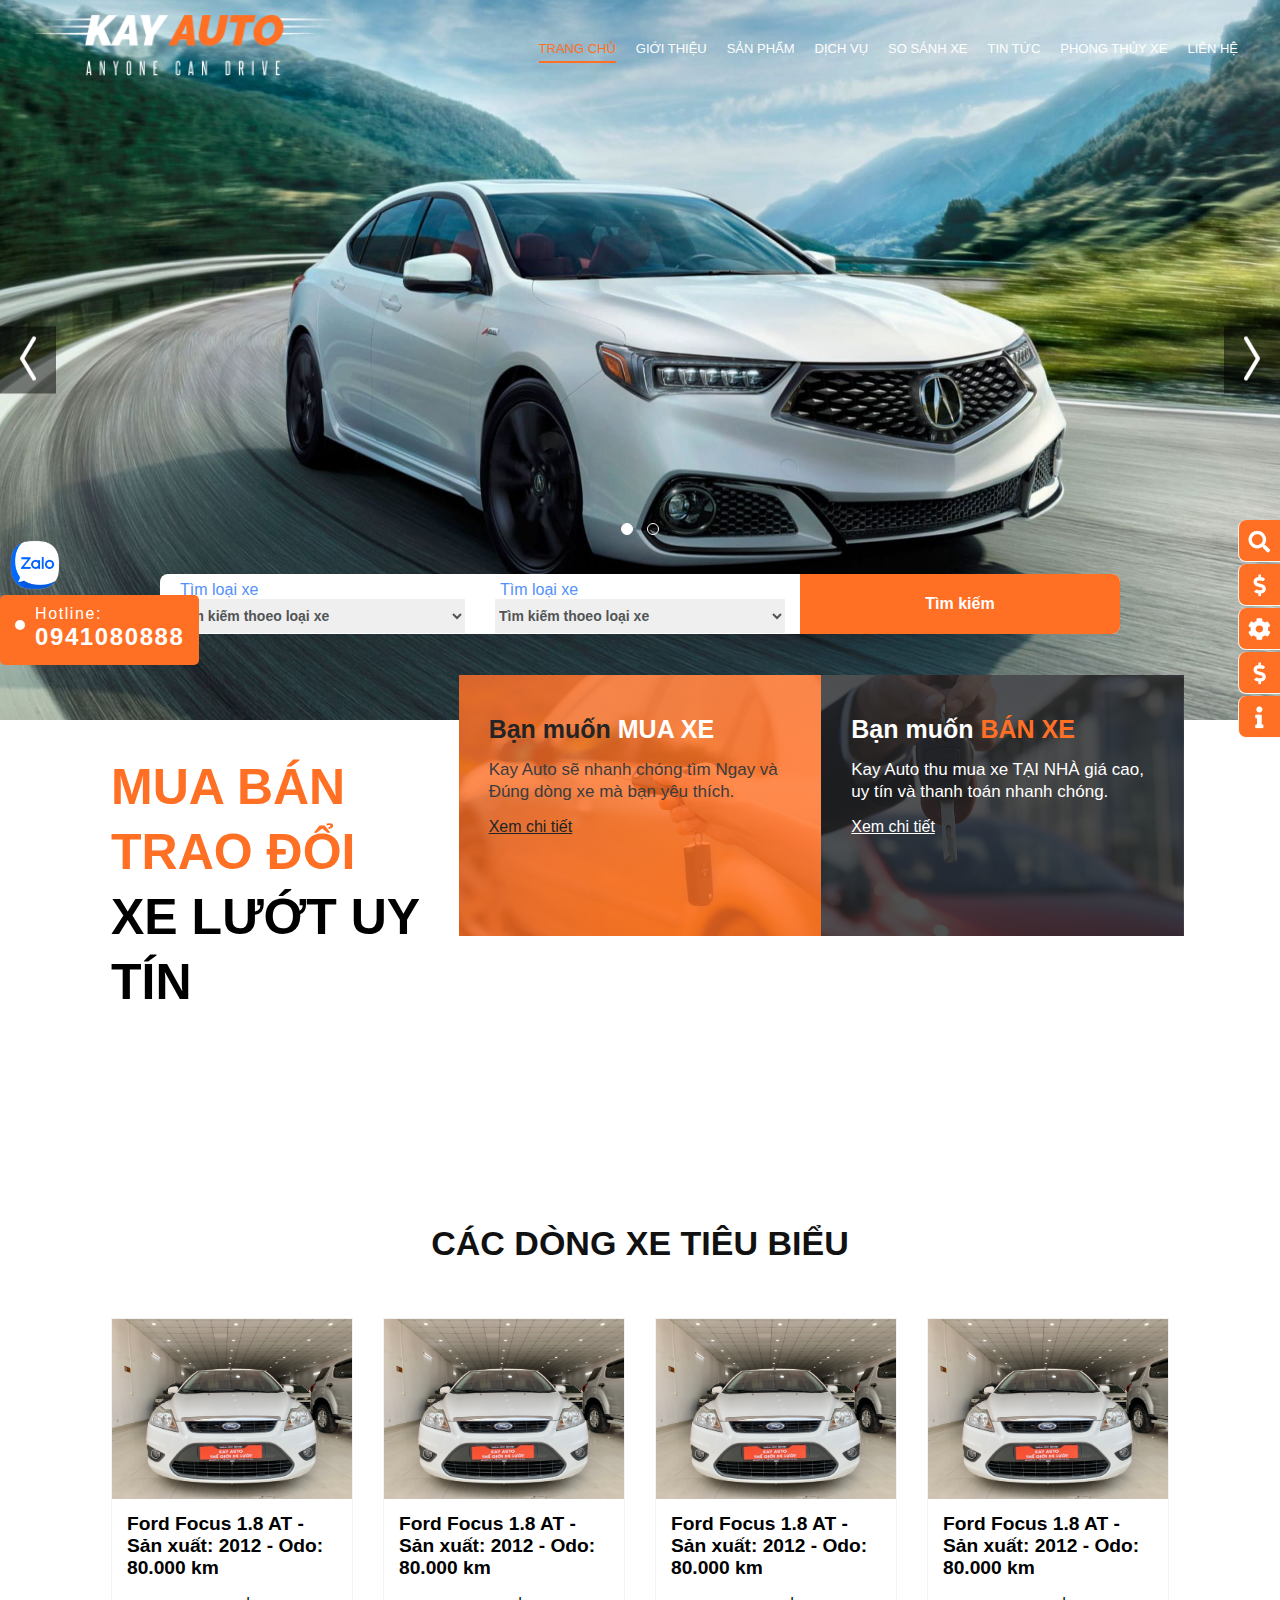
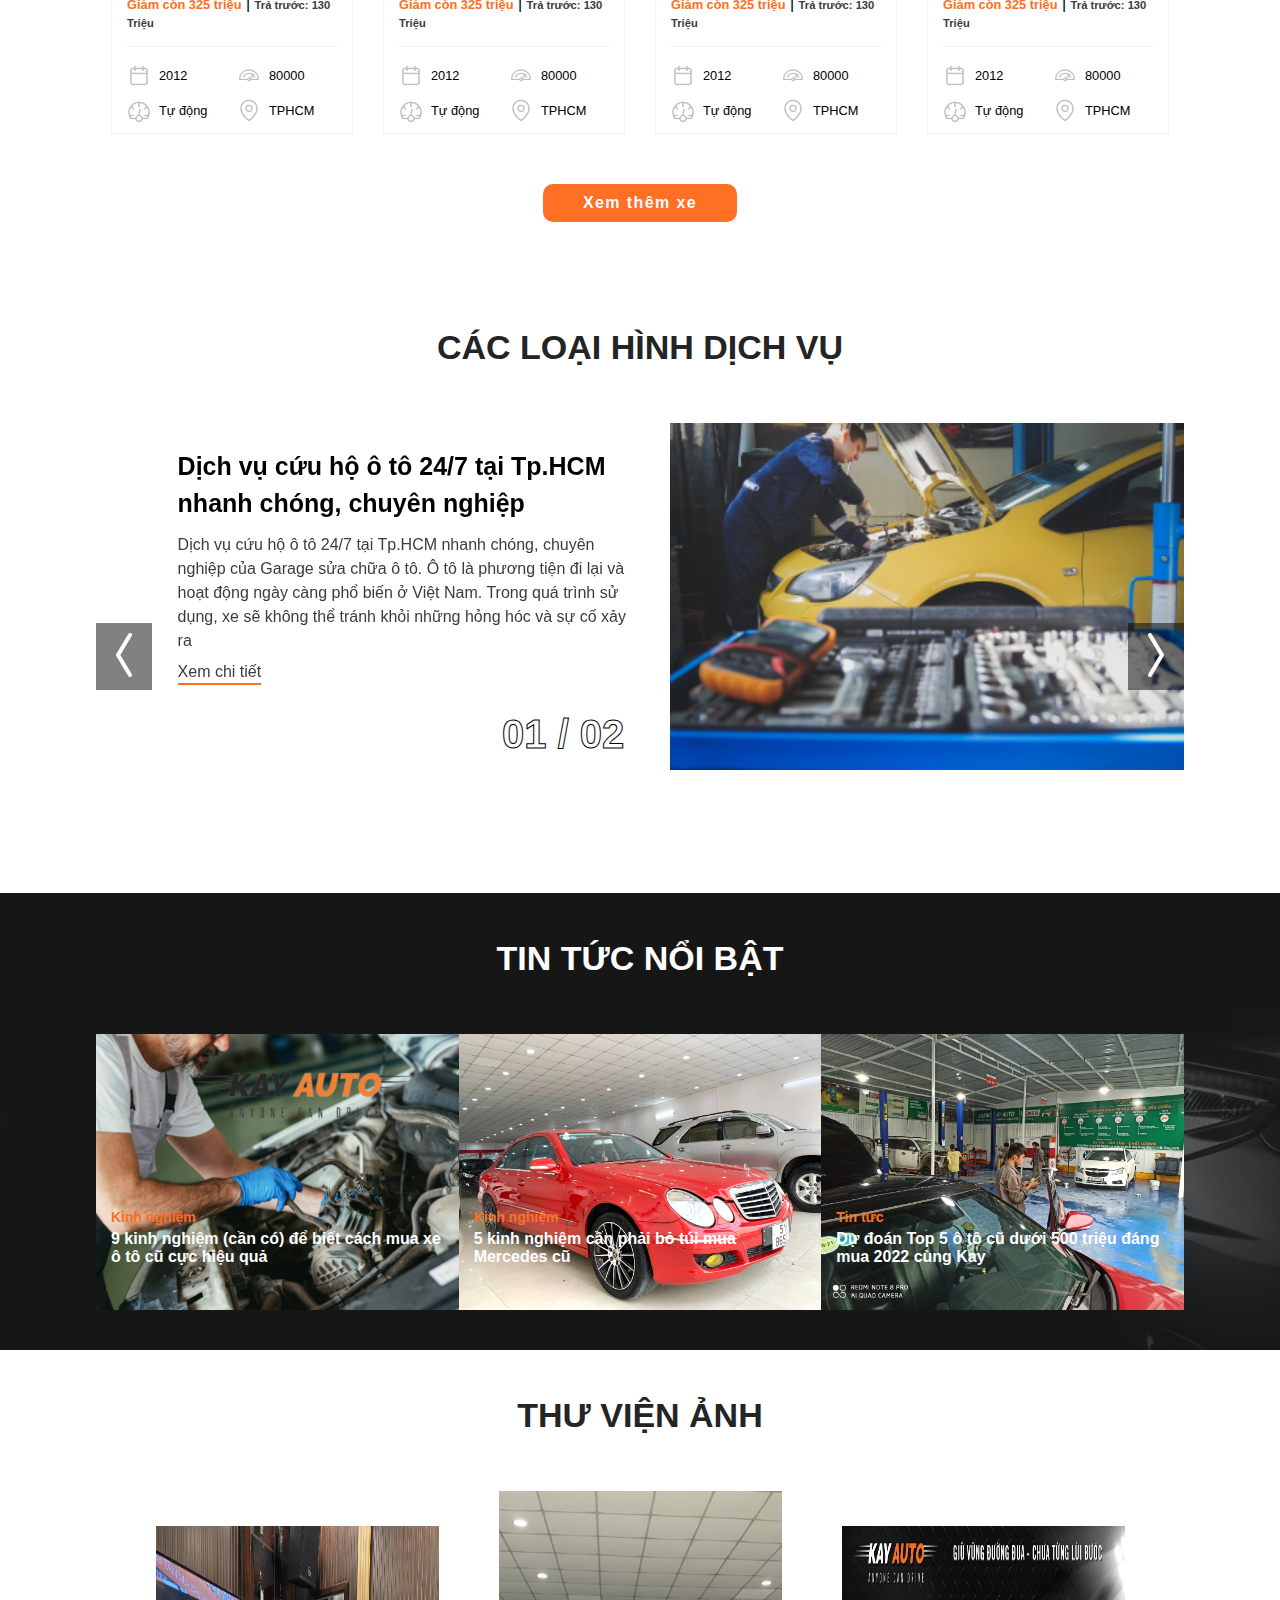
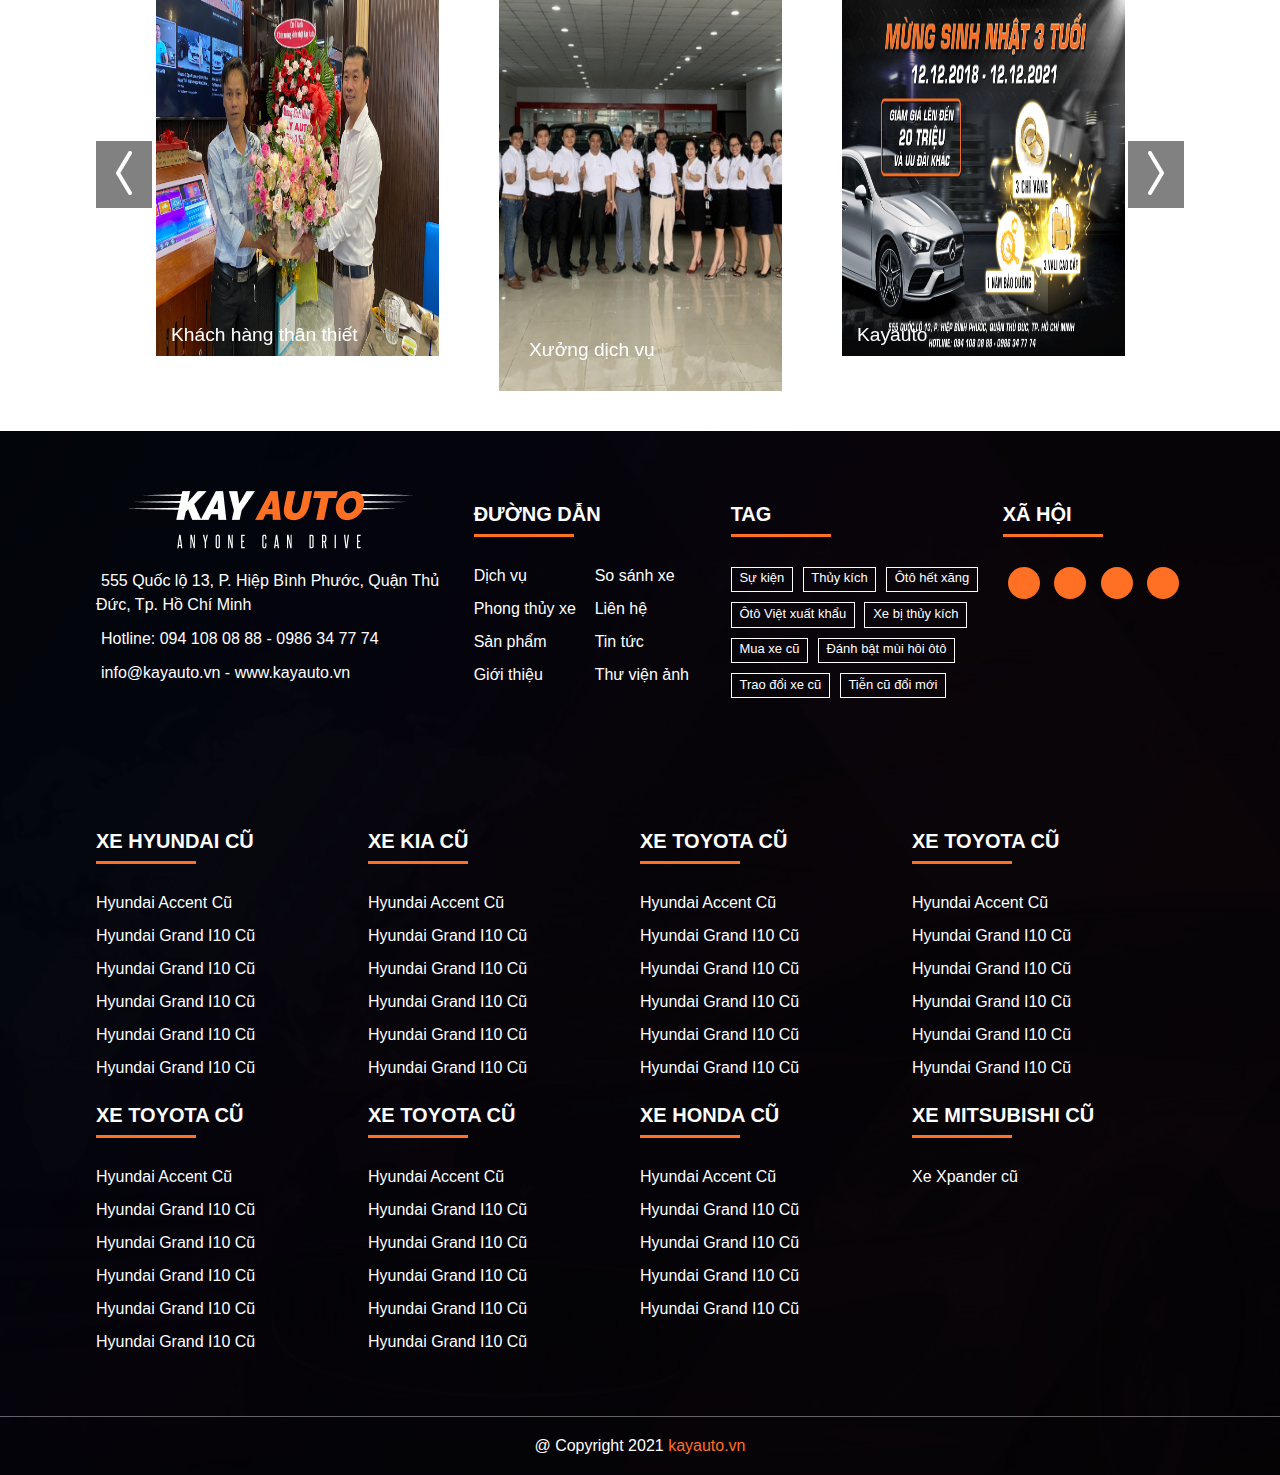
<file: index.html>
<!DOCTYPE html>
<html lang="en">

<head>
  <meta charset="UTF-8" />
  <meta http-equiv="X-UA-Compatible" content="IE=edge" />
  <meta name="viewport" content="width=device-width, initial-scale=1.0" />
  <link rel="stylesheet" href="./libs/slick.css" />
  <link rel="stylesheet" href="styles/styles.css" />
  <link rel="stylesheet" href="styles/reset.css" />
  <link rel="stylesheet" href="https://cdnjs.cloudflare.com/ajax/libs/font-awesome/5.14.0/css/all.min.css"
    integrity="sha512-1PKOgIY59xJ8Co8+NE6FZ+LOAZKjy+KY8iq0G4B3CyeY6wYHN3yt9PW0XpSriVlkMXe40PTKnXrLnZ9+fkDaog=="
    crossorigin="anonymous" referrerpolicy="no-referrer" />
  <title>Kayauto</title>
</head>

<body>
  <section class="header">
    <div class="header__menu">
      <div class="row align-center">
        <div class="col-xl-3 col-lg-3 col-md-12 col-sm-12 col-xs-12">
          <div class="header__logo">
            <img src="./images/logo-white.png" alt="logo" />
          </div>
        </div>
        <div class="col-xl-9 col-lg-9 col-md-12 col-sm-12 col-xs-12">
          <div class="header__menu--icon">
            <span></span>
            <span></span>
            <span></span>
          </div>
          <div class="header__menu--overlay"></div>
          <div class="header__menu--nav">
            <div class="menu__title">
              <h5>Menu</h5>
              <a class="menu__close">+</a>
            </div>
            <li class="active"><a href="./index.html">Trang chủ</a></li>
            <li><a href="./about.html">Giới thiệu</a></li>
            <li><a href="#">Sản phẩm</a></li>
            <li><a href="#">Dịch vụ</a></li>
            <li><a href="#">So sánh xe</a></li>
            <li><a href="#">Tin tức</a></li>
            <li><a href="#">Phong thủy xe</a></li>
            <li><a href="#">Liên hệ</a></li>
          </div>
        </div>
      </div>
    </div>
    <div class="header__banner">
      <div class="header__banner--slider">
        <img src="./images/banner-home.jpg" alt="" />
        <img src="./images/banner-05.jpeg" alt="" />
      </div>

      <!-- button -->

      <button class="header__banner--btn prev">
        <img src="./images/left.png" alt="" />
      </button>
      <button class="header__banner--btn next">
        <img src="./images/right.png" alt="" />
      </button>

      <!-- dot -->
      <div class="header__banner--dots">
        <span></span>
        <span></span>
      </div>
      <div class="search__bar">
        <form>
          <div class="row justify-center align-center">
            <div class="col-xl-4 col-lg-4 col-md-12 col-sm-12 col-xs-12">
              <div class="search__bar--form">
                <label>Tìm loại xe</label>
                <select>
                  <option value="#">Tìm kiếm thoeo loại xe</option>
                  <option value="toyota">Toyota</option>
                  <option value="kia">Kia</option>
                  <option value="hyundai">Hyundai</option>
                  <option value="ford">Ford</option>
                  <option value="mercedes benz">Mercedes Benz</option>
                </select>
              </div>
            </div>
            <div class="col-xl-4 col-lg-4 col-md-12 col-sm-12 col-xs-12">
              <div class="search__bar--form">
                <label>Tìm loại xe</label>
                <select>
                  <option value="#">Tìm kiếm thoeo loại xe</option>
                  <option value="toyota">Toyota</option>
                  <option value="kia">Kia</option>
                  <option value="hyundai">Hyundai</option>
                  <option value="ford">Ford</option>
                  <option value="mercedes benz">Mercedes Benz</option>
                </select>
              </div>
            </div>
            <div class="col-xl-4 col-lg-4 col-md-12 col-sm-12 col-xs-12">
              <div class="search__bar--btn">
                <button>Tìm kiếm</button>
              </div>
            </div>
          </div>
        </form>
      </div>
    </div>
  </section>
  <section class="buy">
    <div class="buy__container">
      <div class="row">
        <div class="col-xl-4 col-lg-4 col-md-12 col-sm-12 col-xs-12">
          <div class="buy__container--title">
            <span>Mua bán trao đổi </span>
            <span style="color: black"> xe lướt uy tín</span>
          </div>
        </div>
        <div class="col-xl-4 col-lg-4 col-md-12 col-sm-12 col-xs-12">
          <div class="buy__container--item">
            <div class="buy__container--item--box" style="
                      background-image: linear-gradient(
                          0deg,
                          rgba(255, 111, 36, 0.8),
                          rgba(255, 111, 36, 0.8)
                        ),
                        url('./images/buy.jpeg');
                    ">
              <h5>Bạn muốn <span>mua xe</span></h5>
              <p>
                Kay Auto sẽ nhanh chóng tìm Ngay và Đúng dòng xe mà bạn yêu
                thích.
              </p>
              <a href="">Xem chi tiết</a>
              <div class="buy__container--item--img bounceInLeft">
                <img src="./images/toyota-camry.png" alt="" />
              </div>
            </div>
          </div>
        </div>
        <div class="col-xl-4 col-lg-4 col-md-12 col-sm-12 col-xs-12">
          <div class="buy__container--sell">
            <div class="buy__container--sell--box" style="
                      background-image: linear-gradient(
                          0deg,
                          rgba(35, 36, 37, 0.8),
                          rgba(35, 36, 37, 0.8)
                        ),
                        url('./images/sell.jpeg');
                    ">
              <h5>Bạn muốn <span>bán xe</span></h5>
              <p>
                Kay Auto thu mua xe TẠI NHÀ giá cao, uy tín và thanh toán
                nhanh chóng.
              </p>
              <a href="">Xem chi tiết</a>

              <div class="buy__container--sell--img bounceInRight">
                <img src="./images/honda-civic.png" alt="" />
              </div>
            </div>
          </div>
        </div>
      </div>
    </div>
  </section>
  <section class="product">
    <div class="product__title">
      <h4>Các dòng xe tiêu biểu</h4>
    </div>
    <div class="product__list">
      <div class="row">
        <div class="col-lg-3 col-md-4 col-sm-6 col-xs-12">
          <div class="product__list--item">
            <a href=""><img src="./images/product.jpg" alt="" /></a>
            <div class="product__list--item--info">
              <a href="">Ford Focus 1.8 AT - Sản xuất: 2012 - Odo: 80.000 km</a>
              <p>
                <b>Giảm còn 325 triệu</b> |
                <small>Trả trước: 130 Triệu</small>
              </p>
              <div class="property">
                <div class="property__item">
                  <img src="./images/calendar.png" alt="" /> 2012
                </div>
                <div class="property__item">
                  <img src="./images/speed.png" alt="" /> 80000
                </div>
                <div class="property__item">
                  <img src="./images/level.png" alt="" /> Tự động
                </div>
                <div class="property__item">
                  <img src="./images/map-pin.png" alt="" /> TPHCM
                </div>
              </div>
            </div>
          </div>
        </div>
        <div class="col-lg-3 col-md-4 col-sm-6 col-xs-12">
          <div class="product__list--item">
            <a href=""><img src="./images/product.jpg" alt="" /></a>
            <div class="product__list--item--info">
              <a href="">Ford Focus 1.8 AT - Sản xuất: 2012 - Odo: 80.000 km</a>
              <p>
                <b>Giảm còn 325 triệu</b> |
                <small>Trả trước: 130 Triệu</small>
              </p>
              <div class="property">
                <div class="property__item">
                  <img src="./images/calendar.png" alt="" /> 2012
                </div>
                <div class="property__item">
                  <img src="./images/speed.png" alt="" /> 80000
                </div>
                <div class="property__item">
                  <img src="./images/level.png" alt="" /> Tự động
                </div>
                <div class="property__item">
                  <img src="./images/map-pin.png" alt="" /> TPHCM
                </div>
              </div>
            </div>
          </div>
        </div>
        <div class="col-lg-3 col-md-4 col-sm-6 col-xs-12">
          <div class="product__list--item">
            <a href=""><img src="./images/product.jpg" alt="" /></a>
            <div class="product__list--item--info">
              <a href="">Ford Focus 1.8 AT - Sản xuất: 2012 - Odo: 80.000 km</a>
              <p>
                <b>Giảm còn 325 triệu</b> |
                <small>Trả trước: 130 Triệu</small>
              </p>
              <div class="property">
                <div class="property__item">
                  <img src="./images/calendar.png" alt="" /> 2012
                </div>
                <div class="property__item">
                  <img src="./images/speed.png" alt="" /> 80000
                </div>
                <div class="property__item">
                  <img src="./images/level.png" alt="" /> Tự động
                </div>
                <div class="property__item">
                  <img src="./images/map-pin.png" alt="" /> TPHCM
                </div>
              </div>
            </div>
          </div>
        </div>
        <div class="col-lg-3 col-md-4 col-sm-6 col-xs-12">
          <div class="product__list--item">
            <a href=""><img src="./images/product.jpg" alt="" /></a>
            <div class="product__list--item--info">
              <a href="">Ford Focus 1.8 AT - Sản xuất: 2012 - Odo: 80.000 km</a>
              <p>
                <b>Giảm còn 325 triệu</b> |
                <small>Trả trước: 130 Triệu</small>
              </p>
              <div class="property">
                <div class="property__item">
                  <img src="./images/calendar.png" alt="" /> 2012
                </div>
                <div class="property__item">
                  <img src="./images/speed.png" alt="" /> 80000
                </div>
                <div class="property__item">
                  <img src="./images/level.png" alt="" /> Tự động
                </div>
                <div class="property__item">
                  <img src="./images/map-pin.png" alt="" /> TPHCM
                </div>
              </div>
            </div>
          </div>
        </div>
      </div>
    </div>
    <div class="product__btn">
      <button><a href="#">Xem thêm xe</a></button>
    </div>
  </section>
  <section class="service">
    <h5 class="service__title">Các loại hình dịch vụ</h5>
    <span class="service__count">01 / 02</span>
    <div class="service__main">
      <div class="service__main--item">
        <div class="row">
          <div class="col-md-6 col-sm-12 col-xs-12">
            <div class="service__main--item--content">
              <h4>Dịch Vụ Sửa Chữa - Bảo Dưỡng - Chăm Sóc Ô Tô</h4>
              <p>
                KayAuto chính thức khai trương xưởng dịch vụ chăm sóc bảo hành
                - bảo dưỡng ô tô tại địa chỉ 718/1 Ql13 Hiệp Bình Phước Thủ
                Đức Tp.HCM . Với quy mô lớn và đầy đủ các trang thiết bị
                chuyên dụng, ô tô của bạn sẽ được chăm sóc một cách tốt nhất
                khi đến với Garage của KayAuto.
              </p>
              <a href="">Xem chi tiết</a>
            </div>
          </div>
          <div class="col-md-6 col-sm-12 col-xs-12">
            <div class="service__main--item--img">
              <img src="./images/ser4.png" alt="" />
            </div>
          </div>
        </div>
      </div>
      <div class="service__main--item">
        <div class="row">
          <div class="col-md-6 col-sm-12 col-xs-12">
            <div class="service__main--item--content">
              <h4>
                Dịch vụ cứu hộ ô tô 24/7 tại Tp.HCM nhanh chóng, chuyên nghiệp
              </h4>
              <p>
                Dịch vụ cứu hộ ô tô 24/7 tại Tp.HCM nhanh chóng, chuyên nghiệp
                của Garage sửa chữa ô tô. Ô tô là phương tiện đi lại và hoạt
                động ngày càng phổ biến ở Việt Nam. Trong quá trình sử dụng,
                xe sẽ không thể tránh khỏi những hỏng hóc và sự cố xảy ra
              </p>
              <a href="">Xem chi tiết</a>
            </div>
          </div>
          <div class="col-md-6 col-sm-12 col-xs-12">
            <div class="service__main--item--img">
              <img src="./images/ser1.jpeg" alt="" />
            </div>
          </div>
        </div>
      </div>
    </div>
  </section>
  <section class="news bg__news">
    <h5 class="news__title">Tin tức nổi bật</h5>
    <div class="news__main">
      <div class="row">
        <div class="col-xl-4 col-lg-4 col-md-6 col-sm-6 col-xs-12">
          <div class="news__main--box">
            <div class="news__main--box--img">
              <a href=""><img src="./images/blog-4.png" alt="" /></a>
            </div>
            <div class="news__main--box--content">
              <h4>Kinh nghiệm</h4>
              <p>
                <a href="#">9 kinh nghiệm (cần có) để biết cách mua xe ô tô cũ cực hiệu
                  quả</a>
              </p>
            </div>
          </div>
        </div>
        <div class="col-xl-4 col-lg-4 col-md-6 col-sm-6 col-xs-12">
          <div class="news__main--box">
            <div class="news__main--box--img">
              <a href=""> <img src="./images/8013b91b4f0c8252db1d.jpg" alt="" /></a>
            </div>
            <div class="news__main--box--content">
              <h4>Kinh nghiệm</h4>
              <p>
                <a href="#">5 kinh nghiệm cần phải bỏ túi mua Mercedes cũ</a>
              </p>
            </div>
          </div>
        </div>
        <div class="col-xl-4 col-lg-4 col-md-6 col-sm-6 col-xs-12">
          <div class="news__main--box">
            <div class="news__main--box--img">
              <a href="">
                <img src="./images/News-3.jpg" alt="" /></a>
            </div>
            <div class="news__main--box--content">
              <h4>Tin tức</h4>
              <p>
                <a href="#">Dự đoán Top 5 ô tô cũ dưới 500 triệu đáng mua 2022 cùng Kay</a>
              </p>
            </div>
          </div>
        </div>
      </div>
    </div>
  </section>
  <section class="gallery">
    <h5 class="gallery__title">Thư viện ảnh</h5>
    <div class="gallery__list">
      <div class="gallery__list--item">
        <img src="./images/Kayauto.png" alt="" />
        <p>Xưởng dịch vụ</p>
      </div>
      <div class="gallery__list--item">
        <img src="./images/kay_auto.png" alt="" />
        <p>Kayauto</p>
      </div>
      <div class="gallery__list--item">
        <img src="./images/9c661f132558ec06b549.jpg" alt="" />
        <p>Giao Xe</p>
      </div>
      <div class="gallery__list--item">
        <img src="./images/7909f0cbc4760f285667.jpg" alt="" />
        <p>Khách hàng thân thiết</p>
      </div>

    </div>
  </section>
  <section class="footer" style="
            background-image: linear-gradient(
                rgba(0, 0, 0, 0.7),
                rgba(0, 0, 0, 0.7)
              ),
              url('./images/5.jpg');
          ">
    <div class="footer__main">
      <div class="footer__top">
        <div class="row">
          <div class="col-xl-4 col-lg-4 col-md-12 col-sm-12 col-xs-12">
            <div class="footer__top--logo">
              <a href="#" class="logo__footer">
                <img src="./images/logo-white.png" alt="" />
              </a>
              <ul class="footer__top--logo--list">
                <li>
                  <i class="fas fa-map-marker-alt"></i>555 Quốc lộ 13, P. Hiệp
                  Bình Phước, Quận Thủ Đức, Tp. Hồ Chí Minh
                </li>
                <li>
                  <i class="fas fa-phone"></i>Hotline: 094 108 08 88 - 0986 34
                  77 74
                </li>
                <li>
                  <i class="fas fa-envelope"></i>
                  <a href="">info@kayauto.vn</a> -
                  <a href="">www.kayauto.vn</a>
                </li>
              </ul>
            </div>
          </div>
          <div class="col-xl-3 col-lg-3 col-md-12 col-sm-12 col-xs-12">
            <div class="footer__top--link">
              <h5 class="title__footer">Đường dẫn</h5>
              <div class="row">
                <div class="col-md-6 col-sm-6 col-xs-6 footer__top--link--list">
                  <ul>
                    <li><a href="">Dịch vụ</a></li>
                    <li><a href="">Phong thủy xe</a></li>
                    <li><a href="">Sản phẩm</a></li>
                    <li><a href="">Giới thiệu</a></li>
                  </ul>
                </div>
                <div class="col-md-6 col-sm-6 col-xs-6 footer__top--link--list">
                  <ul>
                    <li><a href="">So sánh xe</a></li>
                    <li><a href="">Liên hệ</a></li>
                    <li><a href="">Tin tức</a></li>
                    <li><a href="">Thư viện ảnh</a></li>
                  </ul>
                </div>
              </div>
            </div>
          </div>
          <div class="col-xl-3 col-lg-3 col-md-6 col-sm-6 col-xs-6">
            <div class="footer__top--tag">
              <h5 class="title__footer">Tag</h5>
              <div class="footer__top--tag--list">
                <a href="">Sự kiện</a>
                <a href="">Thủy kích</a>
                <a href="">Ôtô hết xăng</a>
                <a href="">Ôtô Việt xuất khẩu</a>
                <a href="">Xe bị thủy kích</a>
                <a href="">Mua xe cũ</a>
                <a href="">Đánh bật mùi hôi ôtô</a>
                <a href="">Trao đổi xe cũ</a>
                <a href="">Tiễn cũ đổi mới</a>
              </div>
            </div>
          </div>
          <div class="col-xl-2 col-lg-2 col-md-6 col-sm-6 col-xs-6">
            <div class="footer__top--social">
              <h5 class="title__footer">Xã hội</h5>
              <ul class="footer__top--social--list">
                <li>
                  <a href=""><i class="fab fa-facebook-f"></i></a>
                </li>
                <li>
                  <a href=""><i class="fab fa-youtube"></i></a>
                </li>
                <li>
                  <a href=""><i class="fab fa-instagram-square"></i></a>
                </li>
                <li>
                  <a href=""><i class="fab fa-tiktok"></i></a>
                </li>
              </ul>
            </div>
          </div>
        </div>
      </div>
      <div class="footer__content">
        <div class="row">
          <div class="col-lg-3 col-md-8 col-sm-8 col-xs-8">
            <h5 class="title__footer content">Xe Hyundai cũ</h5>
            <ul class="footer__content--list">
              <li><a href=""> Hyundai Accent Cũ </a></li>
              <li><a href="">Hyundai Grand I10 Cũ</a></li>
              <li><a href="">Hyundai Grand I10 Cũ</a></li>
              <li><a href="">Hyundai Grand I10 Cũ</a></li>
              <li><a href="">Hyundai Grand I10 Cũ</a></li>
              <li><a href="">Hyundai Grand I10 Cũ</a></li>

            </ul>
          </div>
          <div class="col-lg-3 col-md-8 col-sm-8 col-xs-8">
            <h5 class="title__footer content">XE KIA CŨ</h5>
            <ul class="footer__content--list">
              <li><a href=""> Hyundai Accent Cũ </a></li>
              <li><a href="">Hyundai Grand I10 Cũ</a></li>
              <li><a href="">Hyundai Grand I10 Cũ</a></li>
              <li><a href="">Hyundai Grand I10 Cũ</a></li>
              <li><a href="">Hyundai Grand I10 Cũ</a></li>
              <li><a href="">Hyundai Grand I10 Cũ</a></li>
            </ul>
          </div>
          <div class="col-lg-3 col-md-8 col-sm-8 col-xs-8">
            <h5 class="title__footer content">XE TOYOTA CŨ</h5>
            <ul class="footer__content--list">
              <li><a href=""> Hyundai Accent Cũ </a></li>
              <li><a href="">Hyundai Grand I10 Cũ</a></li>
              <li><a href="">Hyundai Grand I10 Cũ</a></li>
              <li><a href="">Hyundai Grand I10 Cũ</a></li>
              <li><a href="">Hyundai Grand I10 Cũ</a></li>
              <li><a href="">Hyundai Grand I10 Cũ</a></li>
            </ul>
          </div>
          <div class="col-lg-3 col-md-8 col-sm-8 col-xs-8">
            <h5 class="title__footer content">XE TOYOTA CŨ</h5>
            <ul class="footer__content--list">
              <li><a href=""> Hyundai Accent Cũ </a></li>
              <li><a href="">Hyundai Grand I10 Cũ</a></li>
              <li><a href="">Hyundai Grand I10 Cũ</a></li>
              <li><a href="">Hyundai Grand I10 Cũ</a></li>
              <li><a href="">Hyundai Grand I10 Cũ</a></li>
              <li><a href="">Hyundai Grand I10 Cũ</a></li>
            </ul>
          </div>
          <div class="col-lg-3 col-md-8 col-sm-8 col-xs-8">
            <h5 class="title__footer content">XE TOYOTA CŨ</h5>
            <ul class="footer__content--list">
              <li><a href=""> Hyundai Accent Cũ </a></li>
              <li><a href="">Hyundai Grand I10 Cũ</a></li>
              <li><a href="">Hyundai Grand I10 Cũ</a></li>
              <li><a href="">Hyundai Grand I10 Cũ</a></li>
              <li><a href="">Hyundai Grand I10 Cũ</a></li>
              <li><a href="">Hyundai Grand I10 Cũ</a></li>
            </ul>
          </div>
          <div class="col-lg-3 col-md-8 col-sm-8 col-xs-8">
            <h5 class="title__footer content">XE TOYOTA CŨ</h5>
            <ul class="footer__content--list">
              <li><a href=""> Hyundai Accent Cũ </a></li>
              <li><a href="">Hyundai Grand I10 Cũ</a></li>
              <li><a href="">Hyundai Grand I10 Cũ</a></li>
              <li><a href="">Hyundai Grand I10 Cũ</a></li>
              <li><a href="">Hyundai Grand I10 Cũ</a></li>
              <li><a href="">Hyundai Grand I10 Cũ</a></li>
            </ul>
          </div>
          <div class="col-lg-3 col-md-8 col-sm-8 col-xs-8">
            <h5 class="title__footer content">XE HONDA CŨ</h5>
            <ul class="footer__content--list">
              <li><a href=""> Hyundai Accent Cũ </a></li>
              <li><a href="">Hyundai Grand I10 Cũ</a></li>
              <li><a href="">Hyundai Grand I10 Cũ</a></li>
              <li><a href="">Hyundai Grand I10 Cũ</a></li>
              <li><a href="">Hyundai Grand I10 Cũ</a></li>

            </ul>
          </div>
          <div class="col-lg-3 col-md-8 col-sm-8 col-xs-8">
            <h5 class="title__footer content">XE MITSUBISHI CŨ</h5>
            <ul class="footer__content--list">
              <li><a href="">Xe Xpander cũ</a></li>
            </ul>
          </div>
        </div>
      </div>
    </div>
    <div class="footer__bottom">
      <p>@ Copyright 2021 <span>kayauto.vn</span></p>
    </div>
  </section>
  <div class="left__menu">
    <div class="left__menu--phone">
      <a href="#">
        <i class="fas fa-phone-alt"></i>
        <div class="left__menu--phone--desc">
          <span>Hotline:</span>
          <b>0941080888</b>
        </div>
      </a>
    </div>
  </div>
  <div class="zalo">
    <a href="#">
      <img src="./images/zalo_sharelogo.png" alt="" />
    </a>
  </div>
  <div class="right__menu">
    <ul>
      <li>
        <a class="right__menu--icon"><img src="./images/search.png" alt="" /></a>
        <span>
          <a>So sánh xe</a>
        </span>
      </li>
      <li>
        <a class="right__menu--icon"><img src="./images/dolar.png" alt="" /></a>
        <span> Đăng kí bán xe </span>
      </li>
      <li>
        <a class="right__menu--icon"><img src="./images/settings.png" alt="" /></a>
        <span>
          <a>Đăng kí mua xe</a>
        </span>
      </li>
      <li>
        <a class="right__menu--icon"><img src="./images/dolar.png" alt="" /></a>
        <span>
          <a>Thủ tục trả góp</a>
        </span>
      </li>
      <li>
        <a class="right__menu--icon"><img src="./images/i.png" alt="" /></a>
        <span>
          <a>Đăng kí dịch vụ</a>
        </span>
      </li>
    </ul>
  </div>
  <button class="scrollToTop">
    <i class="fas fa-arrow-up"></i>
  </button>
  <script src="./libs/jquery.js"></script>
  <script src="./libs/slick.js"></script>
  <script src="./js/app.js"></script>
</body>

</html>
</file>
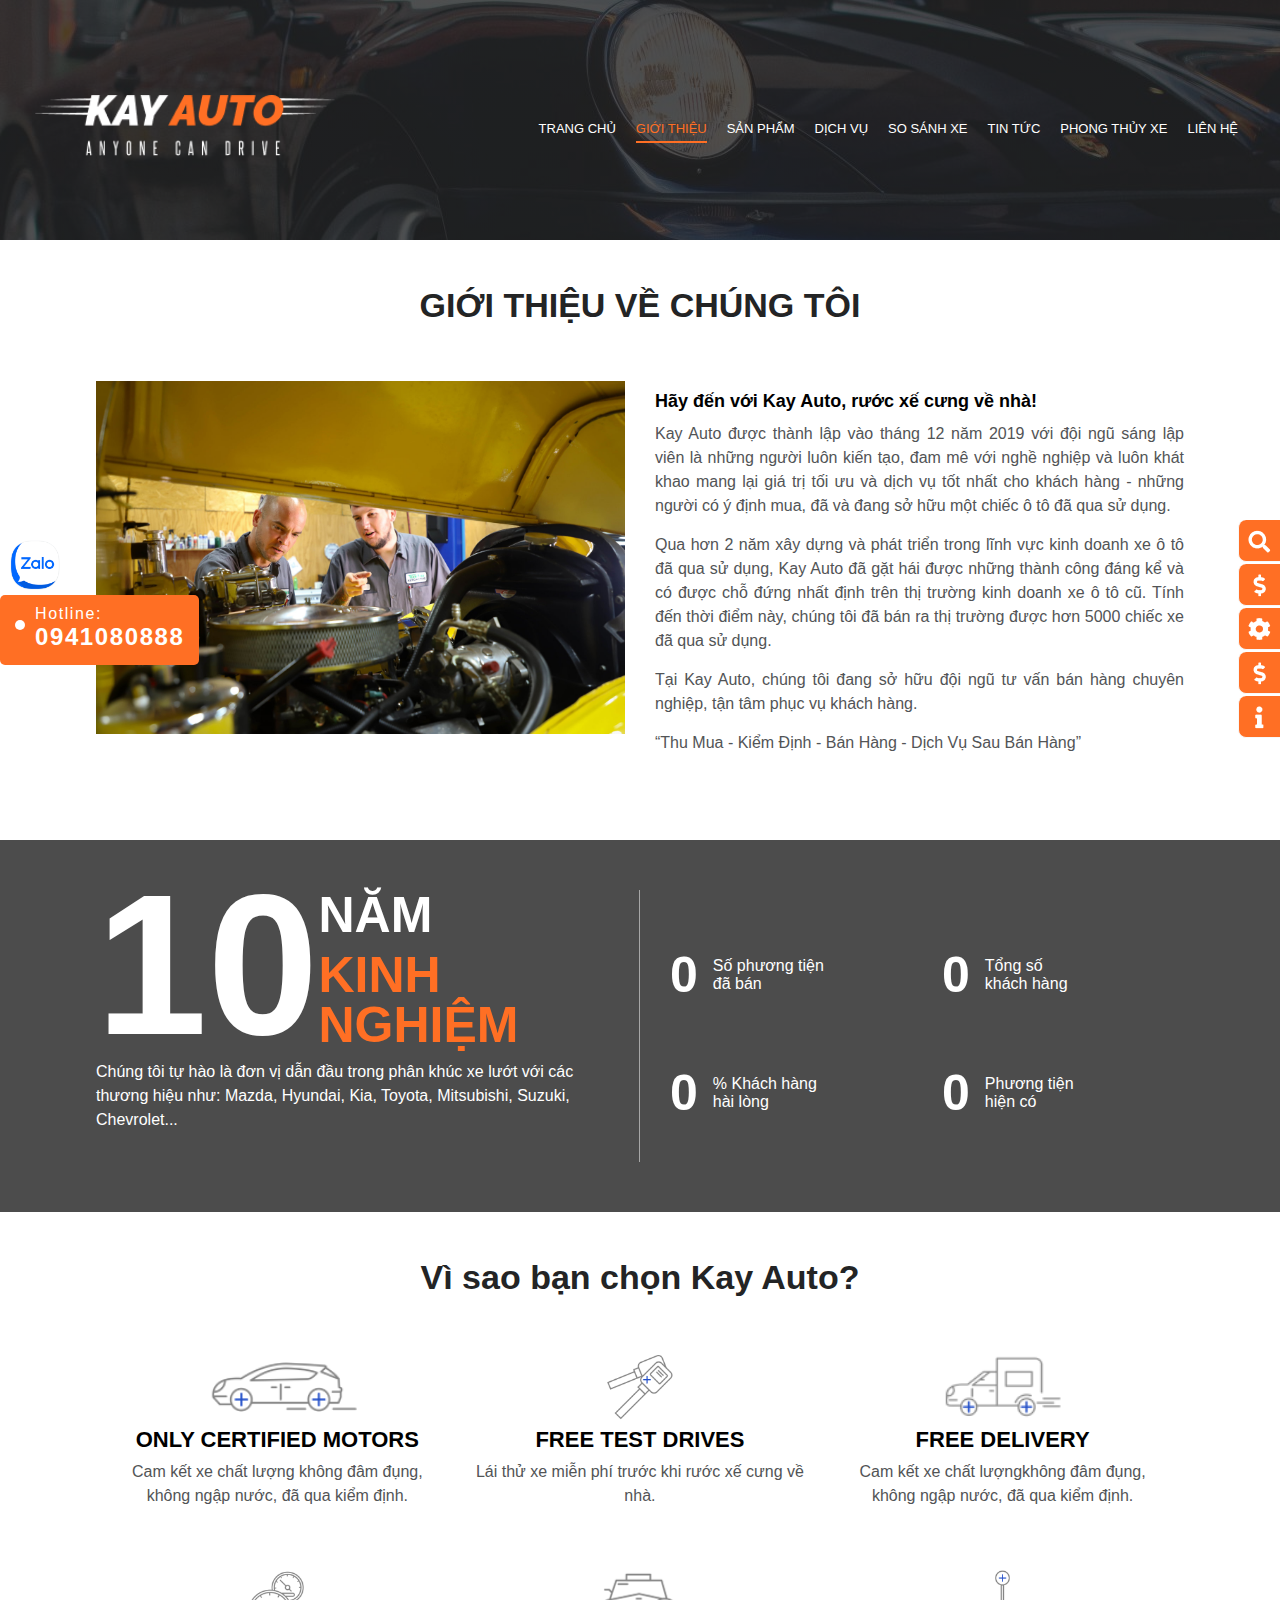
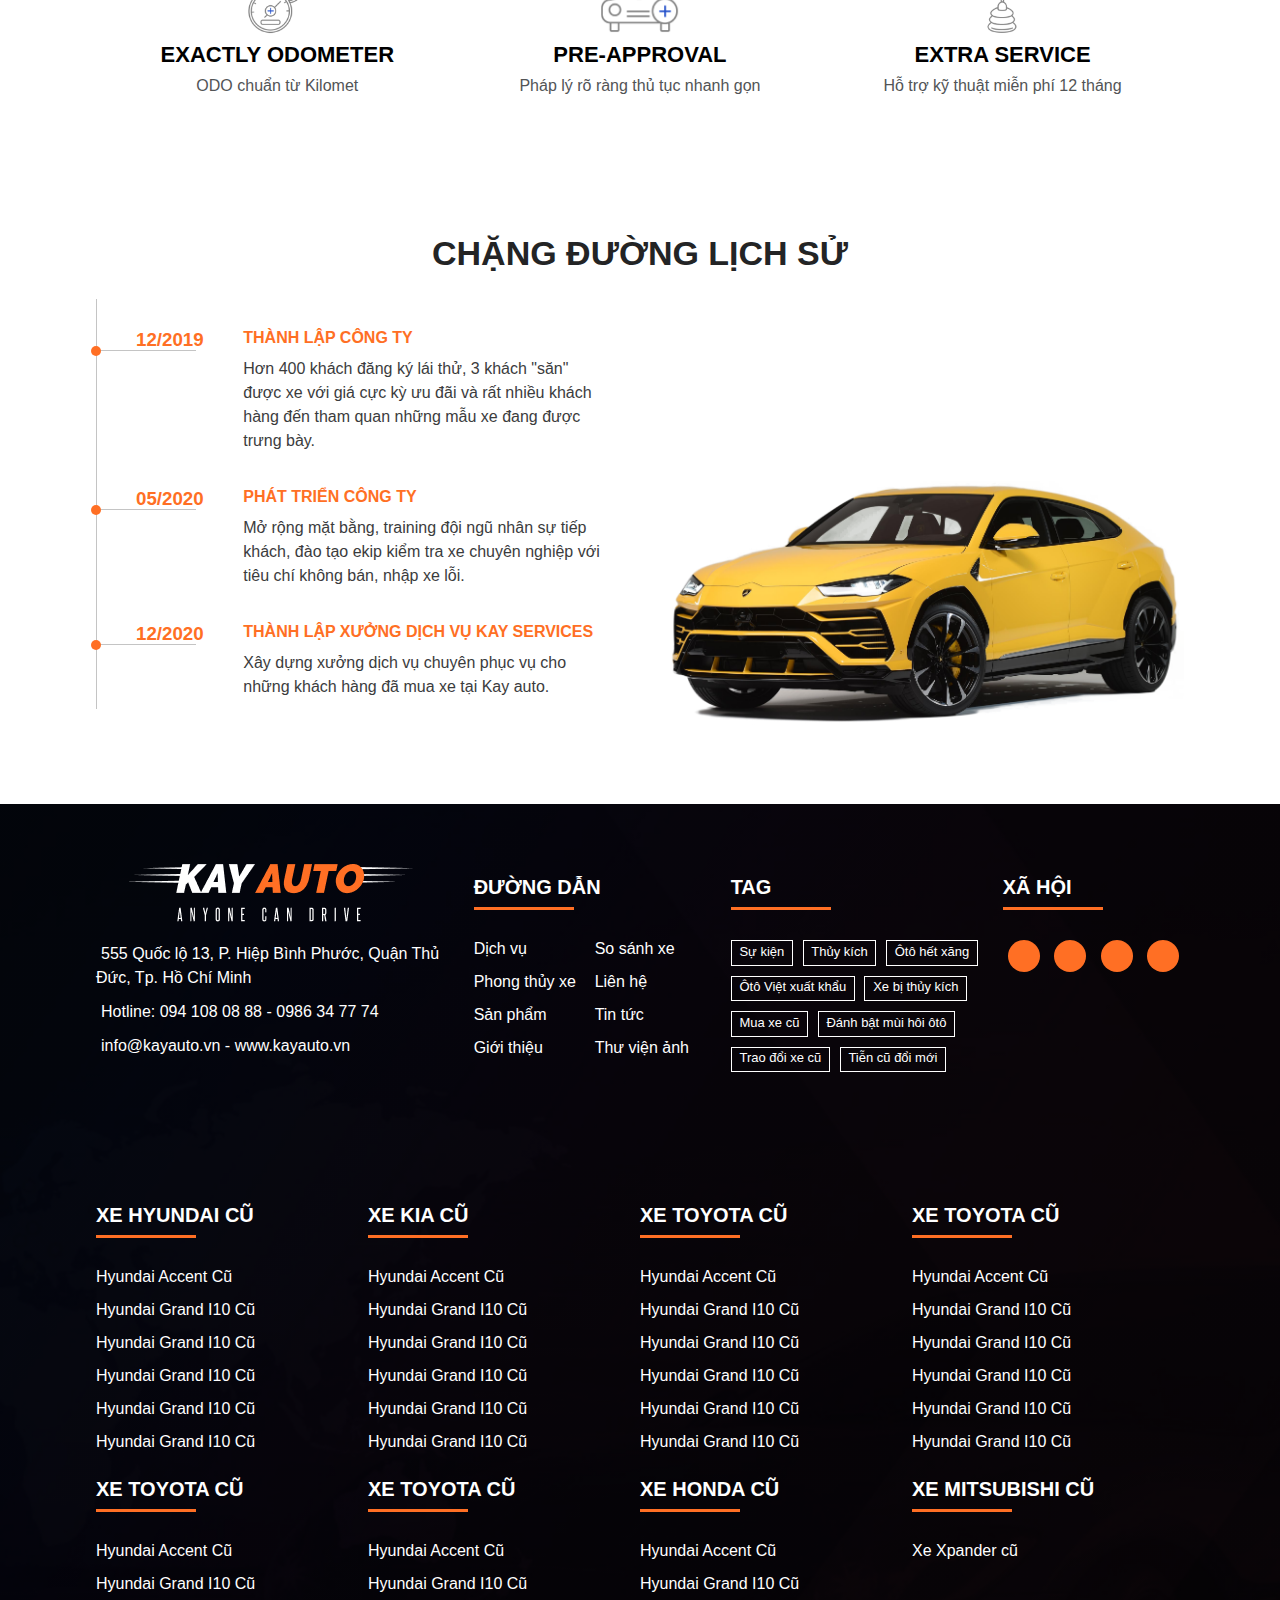
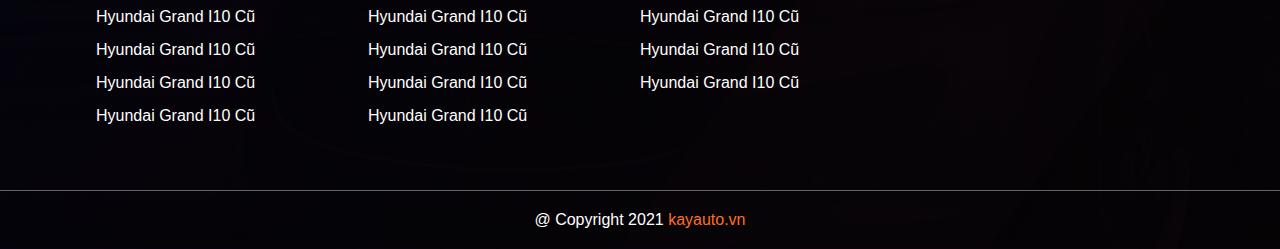
<file: about.html>
<!DOCTYPE html>
<html lang="en">

<head>
  <meta charset="UTF-8" />
  <meta http-equiv="X-UA-Compatible" content="IE=edge" />
  <meta name="viewport" content="width=device-width, initial-scale=1.0" />
  <link rel="stylesheet" href="./libs/slick.css" />
  <link rel="stylesheet" href="styles/styles.css" />
  <link rel="stylesheet" href="styles/reset.css" />
  <link rel="stylesheet" href="https://cdnjs.cloudflare.com/ajax/libs/font-awesome/5.14.0/css/all.min.css"
    integrity="sha512-1PKOgIY59xJ8Co8+NE6FZ+LOAZKjy+KY8iq0G4B3CyeY6wYHN3yt9PW0XpSriVlkMXe40PTKnXrLnZ9+fkDaog=="
    crossorigin="anonymous" referrerpolicy="no-referrer" />
  <title>Kayauto</title>
</head>

<body>
  <section class="header2">
    <div class="header2__menu">
      <div class="row align-center">
        <div class="col-xl-3 col-lg-3 col-md-12 col-sm-12 col-xs-12">
          <div class="header2__logo">
            <img src="./images/logo-white.png" alt="logo" />
          </div>
        </div>
        <div class="col-xl-9 col-lg-9 col-md-12 col-sm-12 col-xs-12">
          <div class="header2__menu--icon">
            <span></span>
            <span></span>
            <span></span>
          </div>
          <div class="header2__menu--overlay"></div>
          <div class="header2__menu--nav">
            <div class="menu__title">
              <h5>Menu</h5>
              <a class="menu__close">+</a>
            </div>
            <li><a href="./index.html">Trang chủ</a></li>
            <li class="active"><a href="./about.html">Giới thiệu</a></li>
            <li><a href="#">Sản phẩm</a></li>
            <li><a href="#">Dịch vụ</a></li>
            <li><a href="#">So sánh xe</a></li>
            <li><a href="#">Tin tức</a></li>
            <li><a href="#">Phong thủy xe</a></li>
            <li><a href="#">Liên hệ</a></li>
          </div>
        </div>
      </div>
    </div>
  </section>

  <div class="left__menu">
    <div class="left__menu--phone">
      <a href="#">
        <i class="fas fa-phone-alt"></i>
        <div class="left__menu--phone--desc">
          <span>Hotline:</span>
          <b>0941080888</b>
        </div>
      </a>
    </div>
  </div>
  <div class="zalo">
    <a href="#">
      <img src="./images/zalo_sharelogo.png" alt="" />
    </a>
  </div>
  <section class="about">
    <h5 class="title">Giới thiệu về chúng tôi</h5>
    <div class="about__main">
      <div class="row">
        <div class="col-lg-6 col-md-12 col-sm-12 col-xs-12">
          <div class="about__main--img">
            <img src="./images/banner-11.jpeg" alt="" />
          </div>
        </div>
        <div class="col-lg-6 col-md-12 col-sm-12 col-xs-12">
          <div class="about__main--content">
            <h5>Hãy đến với Kay Auto, rước xế cưng về nhà!</h5>
            <p>
              Kay Auto được thành lập vào tháng 12 năm 2019 với đội ngũ sáng
              lập viên là những người luôn kiến tạo, đam mê với nghề nghiệp và
              luôn khát khao mang lại giá trị tối ưu và dịch vụ tốt nhất cho
              khách hàng - những người có ý định mua, đã và đang sở hữu một
              chiếc ô tô đã qua sử dụng.
            </p>
            <p>
              Qua hơn 2 năm xây dựng và phát triển trong lĩnh vực kinh doanh
              xe ô tô đã qua sử dụng, Kay Auto đã gặt hái được những thành
              công đáng kể và có được chỗ đứng nhất định trên thị trường kinh
              doanh xe ô tô cũ. Tính đến thời điểm này, chúng tôi đã bán ra
              thị trường được hơn 5000 chiếc xe đã qua sử dụng.
            </p>
            <p>
              Tại Kay Auto, chúng tôi đang sở hữu đội ngũ tư vấn bán hàng
              chuyên nghiệp, tận tâm phục vụ khách hàng.
            </p>
            <p>“Thu Mua - Kiểm Định - Bán Hàng - Dịch Vụ Sau Bán Hàng”</p>
          </div>
        </div>
      </div>
    </div>
  </section>
  <section class="exp">
    <div class="exp__main">
      <div class="row align-center">
        <div class="col-xl-6 col-lg-6 col-md-12 col-sm-12 col-xs-12">
          <div class="exp__main--left">
            <div class="exp__main--left--title">
              <h3>10</h3>
              <p>năm <br /><span>kinh nghiệm</span></p>
            </div>
            <div class="exp__main--left--content">
              <p>
                Chúng tôi tự hào là đơn vị dẫn đầu trong phân khúc xe lướt với
                các thương hiệu như: Mazda, Hyundai, Kia, Toyota, Mitsubishi,
                Suzuki, Chevrolet...
              </p>
            </div>
          </div>
        </div>
        <div class="col-xl-6 col-lg-6 col-md-12 col-sm-12 col-xs-12">
          <div class="exp__main--right">
            <div class="exp__main--right--number">
              <span class="value" count="5286">0</span>
              <p>
                Số phương tiện<br />
                đã bán
              </p>
            </div>
            <div class="exp__main--right--number">
              <span class="value" count="12268">0</span>
              <p>
                Tổng số<br />
                khách hàng
              </p>
            </div>
            <div class="exp__main--right--number">
              <span class="value" count="95">0</span>
              <p>
                % Khách hàng<br />
                hài lòng
              </p>
            </div>
            <div class="exp__main--right--number">
              <span class="value" count="60">0</span>
              <p>
                Phương tiện<br />
                hiện có
              </p>
            </div>
          </div>
        </div>
      </div>
    </div>
  </section>
  <section class="why">
    <h5 class="title">Vì sao bạn chọn Kay Auto?</h5>
    <div class="why__main">
      <div class="row">
        <div class="col-lg-4 col-md-12 col-sm-12 col-xs-12">
          <div class="why__main--item">
            <div class="why__main--item--img">
              <img src="./images/01.png" alt="" />
            </div>
            <h4>only certified motors</h4>
            <p>
              Cam kết xe chất lượng không đâm đụng, không ngập nước, đã qua
              kiểm định.
            </p>
          </div>
        </div>
        <div class="col-lg-4 col-md-12 col-sm-12 col-xs-12">
          <div class="why__main--item">
            <div class="why__main--item--img">
              <img src="./images/02.png" alt="" />
            </div>
            <h4>FREE TEST DRIVES</h4>
            <p>Lái thử xe miễn phí trước khi rước xế cưng về nhà.</p>
          </div>
        </div>
        <div class="col-lg-4 col-md-12 col-sm-12 col-xs-12">
          <div class="why__main--item">
            <div class="why__main--item--img">
              <img src="./images/03.png" alt="" />
            </div>
            <h4>FREE DELIVERY</h4>
            <p>
              Cam kết xe chất lượng​không đâm đụng, không ngập nước, đã qua
              kiểm định.
            </p>
          </div>
        </div>
        <div class="col-lg-4 col-md-12 col-sm-12 col-xs-12">
          <div class="why__main--item">
            <div class="why__main--item--img">
              <img src="./images/04.png" alt="" />
            </div>
            <h4>EXACTLY ODOMETER</h4>
            <p>ODO chuẩn từ Kilomet</p>
          </div>
        </div>
        <div class="col-lg-4 col-md-12 col-sm-12 col-xs-12">
          <div class="why__main--item">
            <div class="why__main--item--img">
              <img src="./images/05.png" alt="" />
            </div>
            <h4>PRE-APPROVAL</h4>
            <p>Pháp lý rõ ràng thủ tục nhanh gọn</p>
          </div>
        </div>
        <div class="col-lg-4 col-md-12 col-sm-12 col-xs-12">
          <div class="why__main--item">
            <div class="why__main--item--img">
              <img src="./images/06.png" alt="" />
            </div>
            <h4>EXTRA SERVICE</h4>
            <p>Hỗ trợ kỹ thuật miễn phí 12 tháng</p>
          </div>
        </div>
      </div>
    </div>
  </section>
  <section class="history">
    <h5 class="title">CHẶNG ĐƯỜNG LỊCH SỬ</h5>
    <div class="history__main">
      <div class="row align-end">
        <div class="col-lg-6 col-md-12 col-xs-12 col-sm-12">
          <div class="history__main--left">
            <div class="history__main--left--line"></div>
            <div class="history__main--left--row row">
              <div class="col-lg-3 col-sm-12 col-xs-12">
                <div class="history__year">
                  <h3>12/2019</h3>
                </div>
              </div>
              <div class="col-lg-9 col-sm-12 col-xs-12">
                <div class="history__content">
                  <h3>THÀNH LẬP CÔNG TY</h3>
                  <p>
                    Hơn 400 khách đăng ký lái thử, 3 khách "săn" được xe với
                    giá cực kỳ ưu đãi và rất nhiều khách hàng đến tham quan
                    những mẫu xe đang được trưng bày.
                  </p>
                </div>
              </div>
            </div>
            <div class="history__main--left--row row">
              <div class="col-lg-3 col-sm-12 col-xs-12">
                <div class="history__year">
                  <h3>05/2020</h3>
                </div>
              </div>
              <div class="col-lg-9 col-sm-12 col-xs-12">
                <div class="history__content">
                  <h3>PHÁT TRIỂN CÔNG TY</h3>
                  <p>
                    Mở rộng mặt bằng, training đội ngũ nhân sự tiếp khách, đào
                    tạo ekip kiểm tra xe chuyên nghiệp với tiêu chí không bán,
                    nhập xe lỗi.
                  </p>
                </div>
              </div>
            </div>
            <div class="history__main--left--row row">
              <div class="col-lg-3 col-sm-12 col-xs-12">
                <div class="history__year">
                  <h3>12/2020</h3>
                </div>
              </div>
              <div class="col-lg-9 col-sm-12 col-xs-12">
                <div class="history__content">
                  <h3>Thành lập xưởng dịch vụ Kay Services</h3>
                  <p>
                    Xây dựng xưởng dịch vụ chuyên phục vụ cho những khách hàng
                    đã mua xe tại Kay auto.
                  </p>
                </div>
              </div>
            </div>
          </div>
        </div>
        <div class="col-lg-6 col-md-12 col-xs-12 col-sm-12">
          <div class="history__main--right">
            <img src="./images/lamborghini-urus-8_1.png" alt="" />
          </div>
        </div>
      </div>
    </div>
  </section>
  <section class="footer" style="
                background-image: linear-gradient(
                    rgba(0, 0, 0, 0.7),
                    rgba(0, 0, 0, 0.7)
                  ),
                  url('./images/5.jpg');
              ">
    <div class="footer__main">
      <div class="footer__top">
        <div class="row">
          <div class="col-xl-4 col-lg-4 col-md-12 col-sm-12 col-xs-12">
            <div class="footer__top--logo">
              <a href="#" class="logo__footer">
                <img src="./images/logo-white.png" alt="" />
              </a>
              <ul class="footer__top--logo--list">
                <li>
                  <i class="fas fa-map-marker-alt"></i>555 Quốc lộ 13, P. Hiệp
                  Bình Phước, Quận Thủ Đức, Tp. Hồ Chí Minh
                </li>
                <li>
                  <i class="fas fa-phone"></i>Hotline: 094 108 08 88 - 0986 34
                  77 74
                </li>
                <li>
                  <i class="fas fa-envelope"></i>
                  <a href="">info@kayauto.vn</a> -
                  <a href="">www.kayauto.vn</a>
                </li>
              </ul>
            </div>
          </div>
          <div class="col-xl-3 col-lg-3 col-md-12 col-sm-12 col-xs-12">
            <div class="footer__top--link">
              <h5 class="title__footer">Đường dẫn</h5>
              <div class="row">
                <div class="col-md-6 col-sm-6 col-xs-6 footer__top--link--list">
                  <ul>
                    <li><a href="">Dịch vụ</a></li>
                    <li><a href="">Phong thủy xe</a></li>
                    <li><a href="">Sản phẩm</a></li>
                    <li><a href="">Giới thiệu</a></li>
                  </ul>
                </div>
                <div class="col-md-6 col-sm-6 col-xs-6 footer__top--link--list">
                  <ul>
                    <li><a href="">So sánh xe</a></li>
                    <li><a href="">Liên hệ</a></li>
                    <li><a href="">Tin tức</a></li>
                    <li><a href="">Thư viện ảnh</a></li>
                  </ul>
                </div>
              </div>
            </div>
          </div>
          <div class="col-xl-3 col-lg-3 col-md-6 col-sm-6 col-xs-6">
            <div class="footer__top--tag">
              <h5 class="title__footer">Tag</h5>
              <div class="footer__top--tag--list">
                <a href="">Sự kiện</a>
                <a href="">Thủy kích</a>
                <a href="">Ôtô hết xăng</a>
                <a href="">Ôtô Việt xuất khẩu</a>
                <a href="">Xe bị thủy kích</a>
                <a href="">Mua xe cũ</a>
                <a href="">Đánh bật mùi hôi ôtô</a>
                <a href="">Trao đổi xe cũ</a>
                <a href="">Tiễn cũ đổi mới</a>
              </div>
            </div>
          </div>
          <div class="col-xl-2 col-lg-2 col-md-6 col-sm-6 col-xs-6">
            <div class="footer__top--social">
              <h5 class="title__footer">Xã hội</h5>
              <ul class="footer__top--social--list">
                <li>
                  <a href=""><i class="fab fa-facebook-f"></i></a>
                </li>
                <li>
                  <a href=""><i class="fab fa-youtube"></i></a>
                </li>
                <li>
                  <a href=""><i class="fab fa-instagram-square"></i></a>
                </li>
                <li>
                  <a href=""><i class="fab fa-tiktok"></i></a>
                </li>
              </ul>
            </div>
          </div>
        </div>
      </div>
      <div class="footer__content">
        <div class="row">
          <div class="col-lg-3 col-md-8 col-sm-8 col-xs-8">
            <h5 class="title__footer content">Xe Hyundai cũ</h5>
            <ul class="footer__content--list">
              <li><a href=""> Hyundai Accent Cũ </a></li>
              <li><a href="">Hyundai Grand I10 Cũ</a></li>
              <li><a href="">Hyundai Grand I10 Cũ</a></li>
              <li><a href="">Hyundai Grand I10 Cũ</a></li>
              <li><a href="">Hyundai Grand I10 Cũ</a></li>
              <li><a href="">Hyundai Grand I10 Cũ</a></li>

            </ul>
          </div>
          <div class="col-lg-3 col-md-8 col-sm-8 col-xs-8">
            <h5 class="title__footer content">XE KIA CŨ</h5>
            <ul class="footer__content--list">
              <li><a href=""> Hyundai Accent Cũ </a></li>
              <li><a href="">Hyundai Grand I10 Cũ</a></li>
              <li><a href="">Hyundai Grand I10 Cũ</a></li>
              <li><a href="">Hyundai Grand I10 Cũ</a></li>
              <li><a href="">Hyundai Grand I10 Cũ</a></li>
              <li><a href="">Hyundai Grand I10 Cũ</a></li>
            </ul>
          </div>
          <div class="col-lg-3 col-md-8 col-sm-8 col-xs-8">
            <h5 class="title__footer content">XE TOYOTA CŨ</h5>
            <ul class="footer__content--list">
              <li><a href=""> Hyundai Accent Cũ </a></li>
              <li><a href="">Hyundai Grand I10 Cũ</a></li>
              <li><a href="">Hyundai Grand I10 Cũ</a></li>
              <li><a href="">Hyundai Grand I10 Cũ</a></li>
              <li><a href="">Hyundai Grand I10 Cũ</a></li>
              <li><a href="">Hyundai Grand I10 Cũ</a></li>
            </ul>
          </div>
          <div class="col-lg-3 col-md-8 col-sm-8 col-xs-8">
            <h5 class="title__footer content">XE TOYOTA CŨ</h5>
            <ul class="footer__content--list">
              <li><a href=""> Hyundai Accent Cũ </a></li>
              <li><a href="">Hyundai Grand I10 Cũ</a></li>
              <li><a href="">Hyundai Grand I10 Cũ</a></li>
              <li><a href="">Hyundai Grand I10 Cũ</a></li>
              <li><a href="">Hyundai Grand I10 Cũ</a></li>
              <li><a href="">Hyundai Grand I10 Cũ</a></li>
            </ul>
          </div>
          <div class="col-lg-3 col-md-8 col-sm-8 col-xs-8">
            <h5 class="title__footer content">XE TOYOTA CŨ</h5>
            <ul class="footer__content--list">
              <li><a href=""> Hyundai Accent Cũ </a></li>
              <li><a href="">Hyundai Grand I10 Cũ</a></li>
              <li><a href="">Hyundai Grand I10 Cũ</a></li>
              <li><a href="">Hyundai Grand I10 Cũ</a></li>
              <li><a href="">Hyundai Grand I10 Cũ</a></li>
              <li><a href="">Hyundai Grand I10 Cũ</a></li>
            </ul>
          </div>
          <div class="col-lg-3 col-md-8 col-sm-8 col-xs-8">
            <h5 class="title__footer content">XE TOYOTA CŨ</h5>
            <ul class="footer__content--list">
              <li><a href=""> Hyundai Accent Cũ </a></li>
              <li><a href="">Hyundai Grand I10 Cũ</a></li>
              <li><a href="">Hyundai Grand I10 Cũ</a></li>
              <li><a href="">Hyundai Grand I10 Cũ</a></li>
              <li><a href="">Hyundai Grand I10 Cũ</a></li>
              <li><a href="">Hyundai Grand I10 Cũ</a></li>
            </ul>
          </div>
          <div class="col-lg-3 col-md-8 col-sm-8 col-xs-8">
            <h5 class="title__footer content">XE HONDA CŨ</h5>
            <ul class="footer__content--list">
              <li><a href=""> Hyundai Accent Cũ </a></li>
              <li><a href="">Hyundai Grand I10 Cũ</a></li>
              <li><a href="">Hyundai Grand I10 Cũ</a></li>
              <li><a href="">Hyundai Grand I10 Cũ</a></li>
              <li><a href="">Hyundai Grand I10 Cũ</a></li>

            </ul>
          </div>
          <div class="col-lg-3 col-md-8 col-sm-8 col-xs-8">
            <h5 class="title__footer content">XE MITSUBISHI CŨ</h5>
            <ul class="footer__content--list">
              <li><a href="">Xe Xpander cũ</a></li>
            </ul>
          </div>
        </div>
      </div>
    </div>
    <div class="footer__bottom">
      <p>@ Copyright 2021 <span>kayauto.vn</span></p>
    </div>
  </section>
  <div class="right__menu">
    <ul>
      <li>
        <a class="right__menu--icon"><img src="./images/search.png" alt="" /></a>
        <span>
          <a>So sánh xe</a>
        </span>
      </li>
      <li>
        <a class="right__menu--icon"><img src="./images/dolar.png" alt="" /></a>
        <span> Đăng kí bán xe </span>
      </li>
      <li>
        <a class="right__menu--icon"><img src="./images/settings.png" alt="" /></a>
        <span>
          <a>Đăng kí mua xe</a>
        </span>
      </li>
      <li>
        <a class="right__menu--icon"><img src="./images/dolar.png" alt="" /></a>
        <span>
          <a>Thủ tục trả góp</a>
        </span>
      </li>
      <li>
        <a class="right__menu--icon"><img src="./images/i.png" alt="" /></a>
        <span>
          <a>Đăng kí dịch vụ</a>
        </span>
      </li>
    </ul>
  </div>
  <button class="scrollToTop">
    <i class="fas fa-arrow-up"></i>
  </button>
  <script src="./libs/jquery.js"></script>
  <script src="./libs/slick.js"></script>
  <script src="./js/about.js"></script>
</body>

</html>
</file>
<file: styles/styles.css>
@-webkit-keyframes leftToRight {
  from {
    -webkit-transform: translateX(-100%);
            transform: translateX(-100%);
  }
  to {
    -webkit-transform: translateX(0);
            transform: translateX(0);
  }
}

@keyframes leftToRight {
  from {
    -webkit-transform: translateX(-100%);
            transform: translateX(-100%);
  }
  to {
    -webkit-transform: translateX(0);
            transform: translateX(0);
  }
}

@-webkit-keyframes rightToLeft {
  from {
    -webkit-transform: translateX(100%);
            transform: translateX(100%);
  }
  to {
    -webkit-transform: translateX(0);
            transform: translateX(0);
  }
}

@keyframes rightToLeft {
  from {
    -webkit-transform: translateX(100%);
            transform: translateX(100%);
  }
  to {
    -webkit-transform: translateX(0);
            transform: translateX(0);
  }
}

@-webkit-keyframes bounceInLeft {
  0% {
    opacity: 0;
    -webkit-transform: translateX(-400px);
            transform: translateX(-400px);
  }
  60% {
    opacity: 1;
    -webkit-transform: translateX(30px);
            transform: translateX(30px);
  }
  80% {
    opacity: 1;
    -webkit-transform: translateX(-10px);
            transform: translateX(-10px);
  }
  100% {
    opacity: 1;
    -webkit-transform: translateX(0);
            transform: translateX(0);
  }
}

@keyframes bounceInLeft {
  0% {
    opacity: 0;
    -webkit-transform: translateX(-400px);
            transform: translateX(-400px);
  }
  60% {
    opacity: 1;
    -webkit-transform: translateX(30px);
            transform: translateX(30px);
  }
  80% {
    opacity: 1;
    -webkit-transform: translateX(-10px);
            transform: translateX(-10px);
  }
  100% {
    opacity: 1;
    -webkit-transform: translateX(0);
            transform: translateX(0);
  }
}

@-webkit-keyframes bounceInRight {
  0% {
    opacity: 0;
    -webkit-transform: translateX(400px);
            transform: translateX(400px);
  }
  60% {
    opacity: 1;
    -webkit-transform: translateX(-30px);
            transform: translateX(-30px);
  }
  80% {
    opacity: 1;
    -webkit-transform: translateX(10px);
            transform: translateX(10px);
  }
  100% {
    opacity: 1;
    -webkit-transform: translateX(0);
            transform: translateX(0);
  }
}

@keyframes bounceInRight {
  0% {
    opacity: 0;
    -webkit-transform: translateX(400px);
            transform: translateX(400px);
  }
  60% {
    opacity: 1;
    -webkit-transform: translateX(-30px);
            transform: translateX(-30px);
  }
  80% {
    opacity: 1;
    -webkit-transform: translateX(10px);
            transform: translateX(10px);
  }
  100% {
    opacity: 1;
    -webkit-transform: translateX(0);
            transform: translateX(0);
  }
}

.header {
  position: relative;
}

@media screen and (max-width: 992px) {
  .header__logo {
    text-align: center;
  }
}

.header__logo img {
  width: 100%;
}

@media screen and (max-width: 992px) {
  .header__logo img {
    width: auto;
  }
}

@media screen and (max-width: 480px) {
  .header__logo img {
    width: 60%;
  }
}

@media screen and (max-width: 320px) {
  .header__logo img {
    width: 75%;
  }
}

.header__menu {
  position: absolute;
  content: "";
  z-index: 2;
  width: 95vw;
  padding: 15px 0 0;
  top: 0;
  left: 50%;
  -webkit-transform: translateX(-50%);
          transform: translateX(-50%);
  margin: auto;
  overflow: hidden;
}

@media screen and (max-width: 992px) {
  .header__menu {
    position: relative;
    width: 100%;
    padding: 40px 0;
    background: #000000;
    left: 0;
    -webkit-transform: unset;
            transform: unset;
  }
}

@media screen and (max-width: 600px) {
  .header__menu {
    padding: 15px 0;
  }
}

.header__menu--overlay {
  display: none;
}

@media screen and (max-width: 992px) {
  .header__menu--overlay {
    display: block;
  }
}

.header__menu--overlay.active {
  position: fixed;
  content: "";
  top: 0;
  left: 0;
  width: 100%;
  bottom: 0;
  background-color: rgba(0, 0, 0, 0.7);
  -webkit-transition: 0.5s;
  transition: 0.5s;
  z-index: 888;
}

.header__menu--nav {
  display: -webkit-box;
  display: -ms-flexbox;
  display: flex;
  list-style: none;
  -webkit-box-pack: end;
      -ms-flex-pack: end;
          justify-content: flex-end;
  -webkit-transform: translateX(0);
          transform: translateX(0);
}

@media screen and (max-width: 992px) {
  .header__menu--nav {
    position: fixed;
    content: "";
    z-index: 9999;
    -webkit-box-orient: vertical;
    -webkit-box-direction: normal;
        -ms-flex-direction: column;
            flex-direction: column;
    background-color: #f3f3f3;
    width: 85%;
    top: 0;
    bottom: 0;
    left: 0;
    -webkit-box-pack: start;
        -ms-flex-pack: start;
            justify-content: flex-start;
    -webkit-transform: translateX(-100%);
            transform: translateX(-100%);
  }
}

.header__menu--nav.show {
  -webkit-transform: translateX(0);
          transform: translateX(0);
  -webkit-transition: all 0.5s ease-in-out;
  transition: all 0.5s ease-in-out;
}

.header__menu--nav .menu__title {
  display: none;
}

@media screen and (max-width: 992px) {
  .header__menu--nav .menu__title {
    display: -webkit-box;
    display: -ms-flexbox;
    display: flex;
    position: relative;
    border-bottom: 1px solid rgba(0, 0, 0, 0.1);
    -webkit-box-pack: justify;
        -ms-flex-pack: justify;
            justify-content: space-between;
    -webkit-box-align: center;
        -ms-flex-align: center;
            align-items: center;
    padding: 12px 20px;
    color: rgba(0, 0, 0, 0.5);
  }
  .header__menu--nav .menu__title h5 {
    font-size: 14px;
    margin: 0;
    text-align: center;
    width: 100%;
  }
  .header__menu--nav .menu__title .menu__close {
    padding: 0;
    font-size: 26px;
    width: 26px;
    height: 26px;
    text-align: center;
    line-height: 22px;
    color: #111;
    -webkit-transform: translateY(-50%) rotate(45deg);
            transform: translateY(-50%) rotate(45deg);
    position: absolute;
    content: "";
    top: 50%;
    right: 8px;
    cursor: pointer;
  }
}

.header__menu--nav li {
  padding: 10px 10px;
}

@media screen and (max-width: 992px) {
  .header__menu--nav li {
    padding: 11px 0;
    margin-left: 30px;
    border-bottom: 1px solid rgba(0, 0, 0, 0.1);
  }
}

.header__menu--nav li a {
  color: #ffffff;
  font-size: 13px;
  text-transform: uppercase;
  padding: 5px 0;
}

.header__menu--nav li a:hover {
  color: #ff6f24;
}

@media screen and (max-width: 1024px) {
  .header__menu--nav li a {
    font-size: 11px;
  }
}

@media screen and (max-width: 992px) {
  .header__menu--nav li a {
    font-size: 15px;
    color: #232425;
    text-transform: unset;
  }
}

.header__menu--nav li.active a {
  color: #ff6f24;
  border-bottom: 2px solid #ff6f24;
}

@media screen and (max-width: 992px) {
  .header__menu--nav li.active a:hover {
    color: #ff6f24;
  }
}

@media screen and (max-width: 992px) {
  .header__menu--nav li.active a {
    color: #232425;
    border: none;
  }
}

.header__menu--icon {
  display: none;
  cursor: pointer;
  width: 36px;
  height: 36px;
  -webkit-box-orient: vertical;
  -webkit-box-direction: normal;
      -ms-flex-direction: column;
          flex-direction: column;
  position: absolute;
  content: "";
  top: 50%;
  left: 30px;
  -webkit-transform: translateY(-50%);
          transform: translateY(-50%);
  padding: 5px;
  z-index: 1;
}

@media screen and (max-width: 992px) {
  .header__menu--icon {
    display: -webkit-box;
    display: -ms-flexbox;
    display: flex;
  }
}

@media screen and (max-width: 480px) {
  .header__menu--icon {
    left: 15px;
  }
}

.header__menu--icon span {
  width: 100%;
  height: 3px;
  background-color: #ffffff;
}

.header__menu--icon span:not(:last-child) {
  margin-bottom: 6px;
}

.header__banner {
  position: relative;
  width: 100%;
  overflow: hidden;
}

.header__banner--slider {
  display: -webkit-box;
  display: -ms-flexbox;
  display: flex;
  width: 100%;
}

.header__banner--slider img {
  width: 100%;
}

.header__banner--btn {
  padding: 10px 20px;
  background: rgba(0, 0, 0, 0.5);
  border: none;
  outline: 0;
  cursor: pointer;
  position: absolute;
  content: "";
  top: 50%;
  z-index: 1;
  -webkit-transform: translateY(-50%);
          transform: translateY(-50%);
}

@media screen and (max-width: 992px) {
  .header__banner--btn {
    display: none;
  }
}

.header__banner--btn.next {
  left: 100%;
  -webkit-transform: translate(-100%, -50%);
          transform: translate(-100%, -50%);
}

.header__banner--btn.prev {
  left: 0;
}

.header__banner--dots {
  position: absolute;
  content: "";
  bottom: 25%;
  display: -webkit-box;
  display: -ms-flexbox;
  display: flex;
  left: 50%;
  -webkit-transform: translateX(-50%);
          transform: translateX(-50%);
}

.header__banner--dots span {
  width: 12px;
  height: 12px;
  border-radius: 50%;
  border: 1px solid #ffffff;
  margin: 5px 7px;
  cursor: pointer;
}

.header__banner--dots span.active {
  background-color: #ffffff;
}

@media screen and (max-width: 1024px) {
  .header__banner--dots {
    bottom: 17vh;
  }
}

@media screen and (max-width: 992px) {
  .header__banner--dots {
    bottom: 30vh;
  }
}

@media screen and (max-width: 768px) {
  .header__banner--dots {
    bottom: 20vh;
  }
}

@media screen and (max-width: 767px) {
  .header__banner--dots {
    bottom: 25vh;
  }
}

@media screen and (max-width: 600px) {
  .header__banner--dots {
    bottom: 25vh;
  }
}

@media screen and (max-width: 576px) {
  .header__banner--dots {
    bottom: 20vh;
  }
}

@media screen and (max-width: 575px) {
  .header__banner--dots {
    bottom: 25vh;
  }
}

@media screen and (max-width: 480px) {
  .header__banner--dots {
    bottom: 30vh;
  }
}

@media screen and (max-width: 320px) {
  .header__banner--dots {
    bottom: 40vh;
  }
}

.leftToRight {
  -webkit-animation: leftToRight 1s;
          animation: leftToRight 1s;
}

.rightToLeft {
  -webkit-animation: rightToLeft 1s;
          animation: rightToLeft 1s;
}

.search__bar {
  position: absolute;
  content: "";
  bottom: 12%;
  left: 50%;
  -webkit-transform: translateX(-50%);
          transform: translateX(-50%);
  width: 75%;
}

@media screen and (max-width: 992px) {
  .search__bar {
    position: unset;
    -webkit-transform: unset;
            transform: unset;
    bottom: unset;
    left: unset;
    margin: auto;
  }
}

@media screen and (max-width: 992px) {
  .search__bar {
    width: 95vw;
  }
}

@media screen and (max-width: 768px) {
  .search__bar {
    width: 90vw;
  }
}

@media screen and (max-width: 600px) {
  .search__bar {
    width: 90%;
  }
}

@media screen and (max-width: 576px) {
  .search__bar {
    width: 85vw;
  }
}

.search__bar form {
  width: 100%;
  background-color: #ffffff;
  border-radius: 8px;
}

.search__bar--form {
  display: -webkit-box;
  display: -ms-flexbox;
  display: flex;
  -webkit-box-orient: vertical;
  -webkit-box-direction: normal;
      -ms-flex-direction: column;
          flex-direction: column;
  padding: 7px 15px 0;
}

.search__bar--form label {
  color: #5191fa;
  padding-left: 5px;
  font-size: 16px;
  font-weight: 400;
}

.search__bar--form select {
  outline: 0;
  border: 0;
  -webkit-box-shadow: none !important;
          box-shadow: none !important;
  padding-left: 0;
  font-weight: 500;
  height: 34px;
  color: #525456;
  font-size: 14px;
  font-weight: bold;
}

.search__bar--form select:focus {
  border: 0;
  outline: 0;
}

@media screen and (max-width: 992px) {
  .search__bar--form select {
    height: 40px;
    border-bottom: 1px solid #cccccc;
    border-radius: 0px;
  }
}

.search__bar--btn {
  width: 100%;
}

.search__bar--btn button {
  cursor: pointer;
  width: 100%;
  border: 0;
  outline: 0;
  background-color: #ff6f24;
  padding: 21px 40px;
  border-bottom-right-radius: 8px;
  border-top-right-radius: 8px;
  font-size: 16px;
  color: #ffffff;
  font-weight: bold;
}

@media screen and (max-width: 992px) {
  .search__bar--btn button {
    padding: 10px 40px;
  }
}

.search__bar--btn:hover button {
  color: #525456;
}

@media screen and (max-width: 992px) {
  .search__bar--btn {
    padding: 7px 15px 0;
  }
}

@keyframes leftToRight {
  from {
    -webkit-transform: translateX(-100%);
            transform: translateX(-100%);
  }
  to {
    -webkit-transform: translateX(0);
            transform: translateX(0);
  }
}

@keyframes rightToLeft {
  from {
    -webkit-transform: translateX(100%);
            transform: translateX(100%);
  }
  to {
    -webkit-transform: translateX(0);
            transform: translateX(0);
  }
}

@keyframes bounceInLeft {
  0% {
    opacity: 0;
    -webkit-transform: translateX(-400px);
            transform: translateX(-400px);
  }
  60% {
    opacity: 1;
    -webkit-transform: translateX(30px);
            transform: translateX(30px);
  }
  80% {
    opacity: 1;
    -webkit-transform: translateX(-10px);
            transform: translateX(-10px);
  }
  100% {
    opacity: 1;
    -webkit-transform: translateX(0);
            transform: translateX(0);
  }
}

@keyframes bounceInRight {
  0% {
    opacity: 0;
    -webkit-transform: translateX(400px);
            transform: translateX(400px);
  }
  60% {
    opacity: 1;
    -webkit-transform: translateX(-30px);
            transform: translateX(-30px);
  }
  80% {
    opacity: 1;
    -webkit-transform: translateX(10px);
            transform: translateX(10px);
  }
  100% {
    opacity: 1;
    -webkit-transform: translateX(0);
            transform: translateX(0);
  }
}

.buy {
  padding: 20px 0 90px;
  margin-bottom: 60px;
}

@media screen and (max-width: 992px) {
  .buy {
    margin-bottom: 0;
    padding: 40px 0 70px;
  }
}

.buy__container {
  width: 85vw;
  margin: auto;
}

@media screen and (max-width: 1024px) {
  .buy__container {
    width: 95vw;
  }
}

@media screen and (max-width: 992px) {
  .buy__container {
    width: 90vw;
  }
}

@media screen and (max-width: 768px) {
  .buy__container {
    width: 90vw;
  }
}

@media screen and (max-width: 600px) {
  .buy__container {
    width: 90%;
  }
}

@media screen and (max-width: 576px) {
  .buy__container {
    width: 85vw;
  }
}

.buy__container--title {
  padding-right: 20px;
  margin: 15px;
}

@media screen and (max-width: 1024px) {
  .buy__container--title {
    padding: 0;
    margin: 0;
    margin-right: 15px;
  }
}

@media screen and (max-width: 992px) {
  .buy__container--title {
    margin: 0;
  }
}

.buy__container--title span {
  font-size: 50px;
  font-weight: bold;
  line-height: 65px;
  text-transform: uppercase;
  color: #ff6f24;
}

@media screen and (max-width: 1024px) {
  .buy__container--title span {
    font-size: 45px;
  }
}

@media screen and (max-width: 992px) {
  .buy__container--title span {
    font-size: 30px;
  }
}

.buy__container--item--box {
  background-repeat: no-repeat;
  background-size: cover;
  background-position: center;
  position: relative;
  z-index: 3;
  padding: 20px 30px 100px;
  margin-top: -65px;
}

@media screen and (max-width: 992px) {
  .buy__container--item--box {
    margin-top: 0;
    padding: 20px 15px 30px;
  }
}

.buy__container--item--box h5 {
  margin: 20px 0 10px;
  font-size: 25px;
  font-weight: bold;
  color: #232425;
}

.buy__container--item--box h5 span {
  text-transform: uppercase;
  color: #ffffff;
}

@media screen and (max-width: 1024px) {
  .buy__container--item--box h5 {
    font-size: 22px;
  }
}

.buy__container--item--box p {
  margin: 15px 0;
  line-height: 1.3;
  color: #3b3c3d;
  font-size: 17px;
}

.buy__container--item--box a {
  text-decoration: underline;
  color: #232425;
}

.buy__container--item--img {
  position: absolute;
  bottom: -115px;
  height: 180px;
  right: 0;
  overflow: hidden;
}

@media screen and (max-width: 1024px) {
  .buy__container--item--img {
    height: 150px;
  }
}

@media screen and (max-width: 992px) {
  .buy__container--item--img {
    height: 250px;
    position: unset;
  }
}

@media screen and (max-width: 767px) {
  .buy__container--item--img {
    display: none;
  }
}

.buy__container--item--img img {
  height: 100%;
  width: auto;
}

.buy__container--sell--box {
  background-image: -webkit-gradient(linear, left bottom, left top, from(rgba(35, 36, 37, 0.8)), to(rgba(35, 36, 37, 0.8))), url("./images/sell.jpeg");
  background-image: linear-gradient(0deg, rgba(35, 36, 37, 0.8), rgba(35, 36, 37, 0.8)), url("./images/sell.jpeg");
  background-repeat: no-repeat;
  background-size: cover;
  background-position: center;
  position: relative;
  z-index: 3;
  padding: 20px 30px 100px;
  margin-top: -65px;
}

@media screen and (max-width: 992px) {
  .buy__container--sell--box {
    margin-top: 0;
    padding: 20px 15px 30px;
  }
}

.buy__container--sell--box h5 {
  margin: 20px 0 10px;
  font-size: 25px;
  font-weight: bold;
  color: #ffffff;
}

.buy__container--sell--box h5 span {
  text-transform: uppercase;
  color: #ff6f24;
}

@media screen and (max-width: 1024px) {
  .buy__container--sell--box h5 {
    font-size: 22px;
  }
}

.buy__container--sell--box p {
  margin: 15px 0;
  line-height: 1.3;
  color: #ffffff;
  font-size: 17px;
}

.buy__container--sell--box a {
  text-decoration: underline;
  color: #ffffff;
}

.buy__container--sell--img {
  position: absolute;
  bottom: -115px;
  height: 180px;
  display: -webkit-box;
  display: -ms-flexbox;
  display: flex;
  -webkit-box-align: center;
      -ms-flex-align: center;
          align-items: center;
  -webkit-box-pack: center;
      -ms-flex-pack: center;
          justify-content: center;
  overflow: hidden;
}

@media screen and (max-width: 1024px) {
  .buy__container--sell--img {
    height: 150px;
  }
}

@media screen and (max-width: 992px) {
  .buy__container--sell--img {
    height: 250px;
    position: unset;
  }
}

@media screen and (max-width: 767px) {
  .buy__container--sell--img {
    display: none;
  }
}

.buy__container--sell--img img {
  height: 100%;
  width: auto;
}

.bounceInLeft {
  opacity: 0;
  -webkit-transform: translateX(-400px);
          transform: translateX(-400px);
}

.bounceInLeft.go {
  -webkit-animation: bounceInLeft 1s;
          animation: bounceInLeft 1s;
  -webkit-animation-fill-mode: both;
          animation-fill-mode: both;
}

.bounceInRight {
  opacity: 0;
  -webkit-transform: translateX(-400px);
          transform: translateX(-400px);
}

.bounceInRight.go {
  -webkit-animation: bounceInRight 1s;
          animation: bounceInRight 1s;
  -webkit-animation-fill-mode: both;
          animation-fill-mode: both;
}

.product {
  padding: 40px 0 70px;
}

@media screen and (max-width: 767px) {
  .product {
    padding: 20px 0 40px;
  }
}

.product__title {
  text-align: center;
  margin-bottom: 50px;
  color: #111111;
}

@media screen and (max-width: 767px) {
  .product__title {
    margin-bottom: 40px;
  }
}

.product__title h4 {
  font-size: 34px;
  font-weight: bold;
  text-transform: uppercase;
  line-height: 1.4;
}

@media screen and (max-width: 767px) {
  .product__title h4 {
    font-size: 22px;
  }
}

.product__list {
  width: 85vw;
  margin: auto;
  margin-bottom: 20px;
}

@media screen and (max-width: 1024px) {
  .product__list {
    width: 95vw;
  }
}

@media screen and (max-width: 992px) {
  .product__list {
    width: 90vw;
  }
}

@media screen and (max-width: 768px) {
  .product__list {
    width: 90vw;
  }
}

@media screen and (max-width: 600px) {
  .product__list {
    width: 90%;
  }
}

@media screen and (max-width: 576px) {
  .product__list {
    width: 85vw;
  }
}

.product__list--item {
  margin: 0 15px 30px;
  border: 1px solid #f3f3f3;
}

.product__list--item a img {
  width: 100%;
}

.product__list--item--info {
  padding: 10px 15px;
}

.product__list--item--info a {
  font-weight: bolder;
  font-size: 1.2rem;
  color: #000000;
}

.product__list--item--info a:hover {
  color: #ff6f24;
}

.product__list--item--info p {
  margin-top: 1rem;
  padding-bottom: 1rem;
  position: relative;
}

.product__list--item--info p::before {
  position: absolute;
  content: "";
  width: 100%;
  height: 1px;
  background-color: #f3f3f3;
  bottom: 0;
  left: 0;
}

.product__list--item--info p b {
  font-size: 0.8rem;
  font-weight: bolder;
  color: #ff6f24;
}

.product__list--item--info p small {
  font-weight: bolder;
  font-size: 0.7rem;
  color: #3b3c3d;
}

.product__list--item .property {
  display: -ms-grid;
  display: grid;
  -ms-grid-columns: (1fr)[2];
      grid-template-columns: repeat(2, 1fr);
  grid-gap: 10px;
  margin-top: 1rem;
}

.product__list--item .property__item {
  display: -webkit-box;
  display: -ms-flexbox;
  display: flex;
  -webkit-box-align: center;
      -ms-flex-align: center;
          align-items: center;
  font-size: 0.8rem;
}

.product__list--item .property__item img {
  padding-right: 0.5rem;
}

.product__btn {
  text-align: center;
}

.product__btn button {
  background-color: #ff6f24;
  padding: 10px 40px;
  border-radius: 10px;
  border: 0;
}

@media screen and (max-width: 767px) {
  .product__btn button {
    padding: 8px 20px;
  }
}

.product__btn button a {
  font-size: 16px;
  letter-spacing: 1.4px;
  font-weight: 400;
  color: #ffffff;
  font-weight: bold;
}

@media screen and (max-width: 767px) {
  .product__btn button a {
    font-size: 15px;
  }
}

.product__btn button:hover a {
  color: #3b3c3d;
}

.service {
  padding: 30px 0 70px;
  position: relative;
}

.service .slick-track {
  height: 400px;
}

@media screen and (max-width: 992px) {
  .service .slick-track {
    height: 320px;
  }
}

@media screen and (max-width: 768px) {
  .service .slick-track {
    height: 300px;
  }
}

@media screen and (max-width: 767px) {
  .service .slick-track {
    height: auto;
  }
}

.service span {
  font-size: 40px;
  font-weight: bold;
  -webkit-text-fill-color: #ffffff;
  -webkit-text-stroke-width: 1px;
}

.service span.service__count {
  position: absolute;
  content: "";
  top: 70%;
  left: 44%;
  -webkit-transform: translateX(-50%);
          transform: translateX(-50%);
}

@media screen and (max-width: 1024px) {
  .service span.service__count {
    top: 65%;
  }
}

@media screen and (max-width: 992px) {
  .service span {
    display: none;
  }
}

.service__title {
  text-align: center;
  color: #232425;
  font-size: 34px;
  text-transform: uppercase;
  font-weight: bold;
  line-height: 1.5;
  margin-bottom: 50px;
}

@media screen and (max-width: 767px) {
  .service__title {
    font-size: 22px;
    margin-bottom: 30px;
  }
}

.service__main {
  width: 85vw;
  margin: auto;
}

@media screen and (max-width: 1024px) {
  .service__main {
    width: 95vw;
  }
}

@media screen and (max-width: 992px) {
  .service__main {
    width: 90vw;
  }
}

@media screen and (max-width: 768px) {
  .service__main {
    width: 90vw;
  }
}

@media screen and (max-width: 600px) {
  .service__main {
    width: 90%;
  }
}

@media screen and (max-width: 576px) {
  .service__main {
    width: 85vw;
  }
}

.service__main--item {
  width: 100%;
}

.service__main--item--content {
  margin-left: 25%;
}

@media screen and (max-width: 1280px) {
  .service__main--item--content {
    margin-left: 15%;
  }
}

@media screen and (max-width: 992px) {
  .service__main--item--content {
    margin-left: 0;
    padding: 0 15px;
  }
}

@media screen and (max-width: 768px) {
  .service__main--item--content {
    padding: 0;
  }
}

.service__main--item--content h4 {
  font-weight: bold;
  font-size: 25px;
  margin-top: 50px;
  line-height: 1.5;
  margin-bottom: 10px;
}

@media screen and (max-width: 1280px) {
  .service__main--item--content h4 {
    margin-top: 25px;
  }
}

@media screen and (max-width: 992px) {
  .service__main--item--content h4 {
    margin-top: 0;
  }
}

@media screen and (max-width: 768px) {
  .service__main--item--content h4 {
    font-size: 20px;
    line-height: 1.3;
  }
}

.service__main--item--content p {
  line-height: 1.5;
  margin: 0 0 10px;
  color: #3b3c3d;
}

@media screen and (max-width: 768px) {
  .service__main--item--content p {
    line-height: 1.3;
  }
}

.service__main--item--content a {
  color: #3b3c3d;
  position: relative;
  padding-bottom: 5px;
}

.service__main--item--content a::before {
  position: absolute;
  content: "";
  width: 100%;
  height: 2px;
  background-color: #ff6f24;
  bottom: 0;
  left: 0;
}

.service__main--item--img {
  padding-left: 30px;
}

@media screen and (max-width: 992px) {
  .service__main--item--img {
    padding-right: 1px;
  }
}

@media screen and (max-width: 768px) {
  .service__main--item--img {
    padding-left: 15px;
  }
}

@media screen and (max-width: 767px) {
  .service__main--item--img {
    padding: 0;
    padding-right: 1px;
    margin-top: 30px;
  }
}

@media screen and (max-width: 600px) {
  .service__main--item--img {
    padding-left: 1px;
  }
}

.service__main--item--img img {
  width: 100%;
}

.service .slick-dots {
  display: -webkit-box;
  display: -ms-flexbox;
  display: flex;
  -webkit-box-pack: center;
      -ms-flex-pack: center;
          justify-content: center;
  margin: 0 auto;
  width: 0px;
  margin-top: 1rem;
  position: absolute;
  bottom: 0;
  left: 50%;
  -webkit-transform: translateX(-50%);
          transform: translateX(-50%);
}

@media screen and (max-width: 768px) {
  .service .slick-dots {
    bottom: -7%;
  }
}

@media screen and (max-width: 480px) {
  .service .slick-dots {
    margin-top: 0.5rem;
  }
}

.service .slick-dots li {
  background-color: #525456;
  padding: 5px 10px 5px;
  display: -webkit-box;
  display: -ms-flexbox;
  display: flex;
  -webkit-box-align: center;
      -ms-flex-align: center;
          align-items: center;
  -webkit-box-pack: center;
      -ms-flex-pack: center;
          justify-content: center;
}

.service .slick-dots button {
  font-size: 0;
  width: 10px;
  height: 10px;
  border-radius: 50%;
  border: 1px solid #ffffff;
  background-color: #f3f3f3;
}

.service .slick-dots .slick-active button {
  border: 1px solid #ffffff;
  background-color: #525456;
}

@keyframes leftToRight {
  from {
    -webkit-transform: translateX(-100%);
            transform: translateX(-100%);
  }
  to {
    -webkit-transform: translateX(0);
            transform: translateX(0);
  }
}

@keyframes rightToLeft {
  from {
    -webkit-transform: translateX(100%);
            transform: translateX(100%);
  }
  to {
    -webkit-transform: translateX(0);
            transform: translateX(0);
  }
}

@keyframes bounceInLeft {
  0% {
    opacity: 0;
    -webkit-transform: translateX(-400px);
            transform: translateX(-400px);
  }
  60% {
    opacity: 1;
    -webkit-transform: translateX(30px);
            transform: translateX(30px);
  }
  80% {
    opacity: 1;
    -webkit-transform: translateX(-10px);
            transform: translateX(-10px);
  }
  100% {
    opacity: 1;
    -webkit-transform: translateX(0);
            transform: translateX(0);
  }
}

@keyframes bounceInRight {
  0% {
    opacity: 0;
    -webkit-transform: translateX(400px);
            transform: translateX(400px);
  }
  60% {
    opacity: 1;
    -webkit-transform: translateX(-30px);
            transform: translateX(-30px);
  }
  80% {
    opacity: 1;
    -webkit-transform: translateX(10px);
            transform: translateX(10px);
  }
  100% {
    opacity: 1;
    -webkit-transform: translateX(0);
            transform: translateX(0);
  }
}

.header {
  position: relative;
}

@media screen and (max-width: 992px) {
  .header__logo {
    text-align: center;
  }
}

.header__logo img {
  width: 100%;
}

@media screen and (max-width: 992px) {
  .header__logo img {
    width: auto;
  }
}

@media screen and (max-width: 480px) {
  .header__logo img {
    width: 60%;
  }
}

@media screen and (max-width: 320px) {
  .header__logo img {
    width: 75%;
  }
}

.header__menu {
  position: absolute;
  content: "";
  z-index: 2;
  width: 95vw;
  padding: 15px 0 0;
  top: 0;
  left: 50%;
  -webkit-transform: translateX(-50%);
          transform: translateX(-50%);
  margin: auto;
  overflow: hidden;
}

@media screen and (max-width: 992px) {
  .header__menu {
    position: relative;
    width: 100%;
    padding: 40px 0;
    background: #000000;
    left: 0;
    -webkit-transform: unset;
            transform: unset;
  }
}

@media screen and (max-width: 600px) {
  .header__menu {
    padding: 15px 0;
  }
}

.header__menu--overlay {
  display: none;
}

@media screen and (max-width: 992px) {
  .header__menu--overlay {
    display: block;
  }
}

.header__menu--overlay.active {
  position: fixed;
  content: "";
  top: 0;
  left: 0;
  width: 100%;
  bottom: 0;
  background-color: rgba(0, 0, 0, 0.7);
  -webkit-transition: 0.5s;
  transition: 0.5s;
  z-index: 888;
}

.header__menu--nav {
  display: -webkit-box;
  display: -ms-flexbox;
  display: flex;
  list-style: none;
  -webkit-box-pack: end;
      -ms-flex-pack: end;
          justify-content: flex-end;
  -webkit-transform: translateX(0);
          transform: translateX(0);
}

@media screen and (max-width: 992px) {
  .header__menu--nav {
    position: fixed;
    content: "";
    z-index: 9999;
    -webkit-box-orient: vertical;
    -webkit-box-direction: normal;
        -ms-flex-direction: column;
            flex-direction: column;
    background-color: #f3f3f3;
    width: 85%;
    top: 0;
    bottom: 0;
    left: 0;
    -webkit-box-pack: start;
        -ms-flex-pack: start;
            justify-content: flex-start;
    -webkit-transform: translateX(-100%);
            transform: translateX(-100%);
  }
}

.header__menu--nav.show {
  -webkit-transform: translateX(0);
          transform: translateX(0);
  -webkit-transition: all 0.5s ease-in-out;
  transition: all 0.5s ease-in-out;
}

.header__menu--nav .menu__title {
  display: none;
}

@media screen and (max-width: 992px) {
  .header__menu--nav .menu__title {
    display: -webkit-box;
    display: -ms-flexbox;
    display: flex;
    position: relative;
    border-bottom: 1px solid rgba(0, 0, 0, 0.1);
    -webkit-box-pack: justify;
        -ms-flex-pack: justify;
            justify-content: space-between;
    -webkit-box-align: center;
        -ms-flex-align: center;
            align-items: center;
    padding: 12px 20px;
    color: rgba(0, 0, 0, 0.5);
  }
  .header__menu--nav .menu__title h5 {
    font-size: 14px;
    margin: 0;
    text-align: center;
    width: 100%;
  }
  .header__menu--nav .menu__title .menu__close {
    padding: 0;
    font-size: 26px;
    width: 26px;
    height: 26px;
    text-align: center;
    line-height: 22px;
    color: #111;
    -webkit-transform: translateY(-50%) rotate(45deg);
            transform: translateY(-50%) rotate(45deg);
    position: absolute;
    content: "";
    top: 50%;
    right: 8px;
    cursor: pointer;
  }
}

.header__menu--nav li {
  padding: 10px 10px;
}

@media screen and (max-width: 992px) {
  .header__menu--nav li {
    padding: 11px 0;
    margin-left: 30px;
    border-bottom: 1px solid rgba(0, 0, 0, 0.1);
  }
}

.header__menu--nav li a {
  color: #ffffff;
  font-size: 13px;
  text-transform: uppercase;
  padding: 5px 0;
}

.header__menu--nav li a:hover {
  color: #ff6f24;
}

@media screen and (max-width: 1024px) {
  .header__menu--nav li a {
    font-size: 11px;
  }
}

@media screen and (max-width: 992px) {
  .header__menu--nav li a {
    font-size: 15px;
    color: #232425;
    text-transform: unset;
  }
}

.header__menu--nav li.active a {
  color: #ff6f24;
  border-bottom: 2px solid #ff6f24;
}

@media screen and (max-width: 992px) {
  .header__menu--nav li.active a:hover {
    color: #ff6f24;
  }
}

@media screen and (max-width: 992px) {
  .header__menu--nav li.active a {
    color: #232425;
    border: none;
  }
}

.header__menu--icon {
  display: none;
  cursor: pointer;
  width: 36px;
  height: 36px;
  -webkit-box-orient: vertical;
  -webkit-box-direction: normal;
      -ms-flex-direction: column;
          flex-direction: column;
  position: absolute;
  content: "";
  top: 50%;
  left: 30px;
  -webkit-transform: translateY(-50%);
          transform: translateY(-50%);
  padding: 5px;
  z-index: 1;
}

@media screen and (max-width: 992px) {
  .header__menu--icon {
    display: -webkit-box;
    display: -ms-flexbox;
    display: flex;
  }
}

@media screen and (max-width: 480px) {
  .header__menu--icon {
    left: 15px;
  }
}

.header__menu--icon span {
  width: 100%;
  height: 3px;
  background-color: #ffffff;
}

.header__menu--icon span:not(:last-child) {
  margin-bottom: 6px;
}

.header__banner {
  position: relative;
  width: 100%;
  overflow: hidden;
}

.header__banner--slider {
  display: -webkit-box;
  display: -ms-flexbox;
  display: flex;
  width: 100%;
}

.header__banner--slider img {
  width: 100%;
}

.header__banner--btn {
  padding: 10px 20px;
  background: rgba(0, 0, 0, 0.5);
  border: none;
  outline: 0;
  cursor: pointer;
  position: absolute;
  content: "";
  top: 50%;
  z-index: 1;
  -webkit-transform: translateY(-50%);
          transform: translateY(-50%);
}

@media screen and (max-width: 992px) {
  .header__banner--btn {
    display: none;
  }
}

.header__banner--btn.next {
  left: 100%;
  -webkit-transform: translate(-100%, -50%);
          transform: translate(-100%, -50%);
}

.header__banner--btn.prev {
  left: 0;
}

.header__banner--dots {
  position: absolute;
  content: "";
  bottom: 25%;
  display: -webkit-box;
  display: -ms-flexbox;
  display: flex;
  left: 50%;
  -webkit-transform: translateX(-50%);
          transform: translateX(-50%);
}

.header__banner--dots span {
  width: 12px;
  height: 12px;
  border-radius: 50%;
  border: 1px solid #ffffff;
  margin: 5px 7px;
  cursor: pointer;
}

.header__banner--dots span.active {
  background-color: #ffffff;
}

@media screen and (max-width: 1024px) {
  .header__banner--dots {
    bottom: 17vh;
  }
}

@media screen and (max-width: 992px) {
  .header__banner--dots {
    bottom: 30vh;
  }
}

@media screen and (max-width: 768px) {
  .header__banner--dots {
    bottom: 20vh;
  }
}

@media screen and (max-width: 767px) {
  .header__banner--dots {
    bottom: 25vh;
  }
}

@media screen and (max-width: 600px) {
  .header__banner--dots {
    bottom: 25vh;
  }
}

@media screen and (max-width: 576px) {
  .header__banner--dots {
    bottom: 20vh;
  }
}

@media screen and (max-width: 575px) {
  .header__banner--dots {
    bottom: 25vh;
  }
}

@media screen and (max-width: 480px) {
  .header__banner--dots {
    bottom: 30vh;
  }
}

@media screen and (max-width: 320px) {
  .header__banner--dots {
    bottom: 40vh;
  }
}

.leftToRight {
  -webkit-animation: leftToRight 1s;
          animation: leftToRight 1s;
}

.rightToLeft {
  -webkit-animation: rightToLeft 1s;
          animation: rightToLeft 1s;
}

.right__menu {
  position: fixed;
  content: "";
  top: 70%;
  right: 0;
  -webkit-transform: translateY(-50%);
          transform: translateY(-50%);
  z-index: 20;
}

@media screen and (max-width: 768px) {
  .right__menu {
    display: none;
  }
}

.right__menu ul {
  list-style: none;
}

.right__menu ul li {
  position: relative;
  background-color: #ff6f24;
  width: 42px;
  height: 42px;
  -webkit-transition: all 0.4s;
  transition: all 0.4s;
  margin-bottom: 2px;
  border-left: 1px solid #f8f8f8;
  border-bottom: 1px solid #f8f8f8;
  border-bottom-left-radius: 8px;
  border-top-left-radius: 8px;
  cursor: pointer;
}

.right__menu ul li span {
  position: absolute;
  top: 0;
  right: -100px;
  background: #000000;
  line-height: 42px;
  height: 42px;
  width: 0px;
  white-space: nowrap;
  overflow: hidden;
  -webkit-transition: all 0.5s;
  transition: all 0.5s;
  opacity: 1;
  pointer-events: auto;
  color: #ffffff;
  text-align: left;
  padding-left: 10px;
  z-index: -1;
}

.right__menu ul li:hover {
  background-color: #000000;
}

.right__menu ul li:hover span {
  -webkit-transition: all 0.5s;
  transition: all 0.5s;
  width: 200px;
  right: 0px;
  color: #ffffff;
  border-radius: 3px 0 0 3px;
}

.right__menu ul li .right__menu--icon {
  width: 100%;
  height: 42px;
  display: -webkit-box;
  display: -ms-flexbox;
  display: flex;
  -webkit-box-pack: center;
      -ms-flex-pack: center;
          justify-content: center;
  -webkit-box-align: center;
      -ms-flex-align: center;
          align-items: center;
}

.left__menu {
  position: fixed;
  content: "";
  top: 70%;
  left: 0;
  -webkit-transform: translateY(-50%);
          transform: translateY(-50%);
  z-index: 20;
}

@media screen and (max-width: 992px) {
  .left__menu {
    top: initial;
    bottom: 20px;
    -webkit-transform: unset;
            transform: unset;
  }
}

@media screen and (max-width: 576px) {
  .left__menu {
    bottom: 10px;
  }
}

.left__menu--phone {
  background-color: #ff6f24;
  border-radius: 5px;
  padding: 10px 15px 20px;
}

@media screen and (max-width: 992px) {
  .left__menu--phone {
    padding: 7px 10px;
  }
}

.left__menu--phone a {
  color: #ffffff;
  display: -webkit-box;
  display: -ms-flexbox;
  display: flex;
  -webkit-box-align: center;
      -ms-flex-align: center;
          align-items: center;
  -webkit-box-pack: justify;
      -ms-flex-pack: justify;
          justify-content: space-between;
}

.left__menu--phone a i {
  font-size: 36px;
  color: #ff6f24;
  background-color: #ffffff;
  padding: 5px;
  border-radius: 5px;
}

@media screen and (max-width: 576px) {
  .left__menu--phone a i {
    font-size: 20px;
  }
}

.left__menu--phone a .left__menu--phone--desc {
  height: 40px;
  font-size: 16px;
  letter-spacing: 0.1em;
  text-align: left;
  color: #ffffff;
  display: -webkit-box;
  display: -ms-flexbox;
  display: flex;
  margin-left: 10px;
  -webkit-box-orient: vertical;
  -webkit-box-direction: normal;
      -ms-flex-direction: column;
          flex-direction: column;
}

@media screen and (max-width: 992px) {
  .left__menu--phone a .left__menu--phone--desc {
    display: none;
  }
}

.left__menu--phone a .left__menu--phone--desc b {
  font-size: 24px;
}

.zalo {
  position: fixed;
  content: "";
  top: 60%;
  left: 10px;
  z-index: 20;
  width: 50px;
}

@media screen and (max-width: 992px) {
  .zalo {
    top: initial;
    bottom: 150px;
  }
}

@media screen and (max-width: 992px) {
  .zalo {
    top: initial;
    bottom: 100px;
  }
}

.zalo img {
  width: 100%;
}

.search__bar {
  position: absolute;
  content: "";
  bottom: 12%;
  left: 50%;
  -webkit-transform: translateX(-50%);
          transform: translateX(-50%);
  width: 75%;
}

@media screen and (max-width: 992px) {
  .search__bar {
    position: unset;
    -webkit-transform: unset;
            transform: unset;
    bottom: unset;
    left: unset;
    margin: auto;
  }
}

@media screen and (max-width: 992px) {
  .search__bar {
    width: 95vw;
  }
}

@media screen and (max-width: 768px) {
  .search__bar {
    width: 90vw;
  }
}

@media screen and (max-width: 600px) {
  .search__bar {
    width: 90%;
  }
}

@media screen and (max-width: 576px) {
  .search__bar {
    width: 85vw;
  }
}

.search__bar form {
  width: 100%;
  background-color: #ffffff;
  border-radius: 8px;
}

.search__bar--form {
  display: -webkit-box;
  display: -ms-flexbox;
  display: flex;
  -webkit-box-orient: vertical;
  -webkit-box-direction: normal;
      -ms-flex-direction: column;
          flex-direction: column;
  padding: 7px 15px 0;
}

.search__bar--form label {
  color: #5191fa;
  padding-left: 5px;
  font-size: 16px;
  font-weight: 400;
}

.search__bar--form select {
  outline: 0;
  border: 0;
  -webkit-box-shadow: none !important;
          box-shadow: none !important;
  padding-left: 0;
  font-weight: 500;
  height: 34px;
  color: #525456;
  font-size: 14px;
  font-weight: bold;
}

.search__bar--form select:focus {
  border: 0;
  outline: 0;
}

@media screen and (max-width: 992px) {
  .search__bar--form select {
    height: 40px;
    border-bottom: 1px solid #cccccc;
    border-radius: 0px;
  }
}

.search__bar--btn {
  width: 100%;
}

.search__bar--btn button {
  cursor: pointer;
  width: 100%;
  border: 0;
  outline: 0;
  background-color: #ff6f24;
  padding: 21px 40px;
  border-bottom-right-radius: 8px;
  border-top-right-radius: 8px;
  font-size: 16px;
  color: #ffffff;
  font-weight: bold;
}

@media screen and (max-width: 992px) {
  .search__bar--btn button {
    padding: 10px 40px;
  }
}

.search__bar--btn:hover button {
  color: #525456;
}

@media screen and (max-width: 992px) {
  .search__bar--btn {
    padding: 7px 15px 0;
  }
}

.scrollToTop {
  position: fixed;
  right: 20px;
  bottom: 20px;
  padding: 10px 15px;
  color: #ffffff;
  background-color: #ff6f24;
  border: 0;
  outline: 0;
  opacity: 0;
  z-index: 99;
  -webkit-transition: all 0.4s;
  transition: all 0.4s;
  cursor: pointer;
  font-size: 16px;
  line-height: 1.5;
  display: none;
}

.scrollToTop:hover {
  opacity: 1;
}

.scrollToTop.visible {
  opacity: 0.9;
}

.news {
  padding: 40px 0;
}

.news__title {
  text-align: center;
  color: #ffffff;
  font-size: 34px;
  text-transform: uppercase;
  font-weight: bold;
  line-height: 1.5;
  margin-bottom: 50px;
}

@media screen and (max-width: 767px) {
  .news__title {
    font-size: 22px;
    margin-bottom: 30px;
  }
}

.news__main {
  width: 85vw;
  margin: auto;
}

@media screen and (max-width: 1024px) {
  .news__main {
    width: 95vw;
  }
}

@media screen and (max-width: 992px) {
  .news__main {
    width: 90vw;
  }
}

@media screen and (max-width: 768px) {
  .news__main {
    width: 90vw;
  }
}

@media screen and (max-width: 600px) {
  .news__main {
    width: 90%;
  }
}

@media screen and (max-width: 576px) {
  .news__main {
    width: 85vw;
  }
}

.news__main--box {
  width: 100%;
  background-color: #ffffff;
  position: relative;
  display: -webkit-box;
  display: -ms-flexbox;
  display: flex;
}

@media screen and (max-width: 768px) {
  .news__main--box {
    min-height: 250px;
    margin-bottom: 30px;
  }
}

@media screen and (max-width: 600px) {
  .news__main--box {
    min-height: 210px;
  }
}

.news__main--box--img {
  width: 100%;
}

.news__main--box--img img {
  width: 100%;
  height: 100%;
}

.news__main--box--content {
  position: absolute;
  bottom: 0;
  left: 0;
  content: "";
  padding: 15px;
}

.news__main--box--content h4 {
  color: #ff6f24;
  font-weight: bold;
  font-size: 14px;
  margin: 0;
}

.news__main--box--content p {
  width: 100%;
  margin-right: 15px;
  height: 60px;
  margin-bottom: 10px;
  padding-top: 5px;
  position: relative;
}

.news__main--box--content p a {
  font-weight: bold;
  font-size: 16px;
  color: #ffffff;
}

.news__main--box--content p::before {
  position: absolute;
  content: "";
  width: 40%;
  height: 4px;
  background-color: #ff6f24;
  bottom: 0;
  left: 0;
  -webkit-transition: 0.4s;
  transition: 0.4s;
  -webkit-transform: scaleX(0);
          transform: scaleX(0);
  -webkit-transform-origin: 0 50%;
          transform-origin: 0 50%;
}

.news__main--box--content p:hover::before {
  -webkit-transform: scaleX(1);
          transform: scaleX(1);
}

.bg__news {
  background-image: url(../images/bg-blog.png);
}

@keyframes leftToRight {
  from {
    -webkit-transform: translateX(-100%);
            transform: translateX(-100%);
  }
  to {
    -webkit-transform: translateX(0);
            transform: translateX(0);
  }
}

@keyframes rightToLeft {
  from {
    -webkit-transform: translateX(100%);
            transform: translateX(100%);
  }
  to {
    -webkit-transform: translateX(0);
            transform: translateX(0);
  }
}

@keyframes bounceInLeft {
  0% {
    opacity: 0;
    -webkit-transform: translateX(-400px);
            transform: translateX(-400px);
  }
  60% {
    opacity: 1;
    -webkit-transform: translateX(30px);
            transform: translateX(30px);
  }
  80% {
    opacity: 1;
    -webkit-transform: translateX(-10px);
            transform: translateX(-10px);
  }
  100% {
    opacity: 1;
    -webkit-transform: translateX(0);
            transform: translateX(0);
  }
}

@keyframes bounceInRight {
  0% {
    opacity: 0;
    -webkit-transform: translateX(400px);
            transform: translateX(400px);
  }
  60% {
    opacity: 1;
    -webkit-transform: translateX(-30px);
            transform: translateX(-30px);
  }
  80% {
    opacity: 1;
    -webkit-transform: translateX(10px);
            transform: translateX(10px);
  }
  100% {
    opacity: 1;
    -webkit-transform: translateX(0);
            transform: translateX(0);
  }
}

.buy {
  padding: 20px 0 90px;
  margin-bottom: 60px;
}

@media screen and (max-width: 992px) {
  .buy {
    margin-bottom: 0;
    padding: 40px 0 70px;
  }
}

.buy__container {
  width: 85vw;
  margin: auto;
}

@media screen and (max-width: 1024px) {
  .buy__container {
    width: 95vw;
  }
}

@media screen and (max-width: 992px) {
  .buy__container {
    width: 90vw;
  }
}

@media screen and (max-width: 768px) {
  .buy__container {
    width: 90vw;
  }
}

@media screen and (max-width: 600px) {
  .buy__container {
    width: 90%;
  }
}

@media screen and (max-width: 576px) {
  .buy__container {
    width: 85vw;
  }
}

.buy__container--title {
  padding-right: 20px;
  margin: 15px;
}

@media screen and (max-width: 1024px) {
  .buy__container--title {
    padding: 0;
    margin: 0;
    margin-right: 15px;
  }
}

@media screen and (max-width: 992px) {
  .buy__container--title {
    margin: 0;
  }
}

.buy__container--title span {
  font-size: 50px;
  font-weight: bold;
  line-height: 65px;
  text-transform: uppercase;
  color: #ff6f24;
}

@media screen and (max-width: 1024px) {
  .buy__container--title span {
    font-size: 45px;
  }
}

@media screen and (max-width: 992px) {
  .buy__container--title span {
    font-size: 30px;
  }
}

.buy__container--item--box {
  background-repeat: no-repeat;
  background-size: cover;
  background-position: center;
  position: relative;
  z-index: 3;
  padding: 20px 30px 100px;
  margin-top: -65px;
}

@media screen and (max-width: 992px) {
  .buy__container--item--box {
    margin-top: 0;
    padding: 20px 15px 30px;
  }
}

.buy__container--item--box h5 {
  margin: 20px 0 10px;
  font-size: 25px;
  font-weight: bold;
  color: #232425;
}

.buy__container--item--box h5 span {
  text-transform: uppercase;
  color: #ffffff;
}

@media screen and (max-width: 1024px) {
  .buy__container--item--box h5 {
    font-size: 22px;
  }
}

.buy__container--item--box p {
  margin: 15px 0;
  line-height: 1.3;
  color: #3b3c3d;
  font-size: 17px;
}

.buy__container--item--box a {
  text-decoration: underline;
  color: #232425;
}

.buy__container--item--img {
  position: absolute;
  bottom: -115px;
  height: 180px;
  right: 0;
  overflow: hidden;
}

@media screen and (max-width: 1024px) {
  .buy__container--item--img {
    height: 150px;
  }
}

@media screen and (max-width: 992px) {
  .buy__container--item--img {
    height: 250px;
    position: unset;
  }
}

@media screen and (max-width: 767px) {
  .buy__container--item--img {
    display: none;
  }
}

.buy__container--item--img img {
  height: 100%;
  width: auto;
}

.buy__container--sell--box {
  background-image: -webkit-gradient(linear, left bottom, left top, from(rgba(35, 36, 37, 0.8)), to(rgba(35, 36, 37, 0.8))), url("./images/sell.jpeg");
  background-image: linear-gradient(0deg, rgba(35, 36, 37, 0.8), rgba(35, 36, 37, 0.8)), url("./images/sell.jpeg");
  background-repeat: no-repeat;
  background-size: cover;
  background-position: center;
  position: relative;
  z-index: 3;
  padding: 20px 30px 100px;
  margin-top: -65px;
}

@media screen and (max-width: 992px) {
  .buy__container--sell--box {
    margin-top: 0;
    padding: 20px 15px 30px;
  }
}

.buy__container--sell--box h5 {
  margin: 20px 0 10px;
  font-size: 25px;
  font-weight: bold;
  color: #ffffff;
}

.buy__container--sell--box h5 span {
  text-transform: uppercase;
  color: #ff6f24;
}

@media screen and (max-width: 1024px) {
  .buy__container--sell--box h5 {
    font-size: 22px;
  }
}

.buy__container--sell--box p {
  margin: 15px 0;
  line-height: 1.3;
  color: #ffffff;
  font-size: 17px;
}

.buy__container--sell--box a {
  text-decoration: underline;
  color: #ffffff;
}

.buy__container--sell--img {
  position: absolute;
  bottom: -115px;
  height: 180px;
  display: -webkit-box;
  display: -ms-flexbox;
  display: flex;
  -webkit-box-align: center;
      -ms-flex-align: center;
          align-items: center;
  -webkit-box-pack: center;
      -ms-flex-pack: center;
          justify-content: center;
  overflow: hidden;
}

@media screen and (max-width: 1024px) {
  .buy__container--sell--img {
    height: 150px;
  }
}

@media screen and (max-width: 992px) {
  .buy__container--sell--img {
    height: 250px;
    position: unset;
  }
}

@media screen and (max-width: 767px) {
  .buy__container--sell--img {
    display: none;
  }
}

.buy__container--sell--img img {
  height: 100%;
  width: auto;
}

.bounceInLeft {
  opacity: 0;
  -webkit-transform: translateX(-400px);
          transform: translateX(-400px);
}

.bounceInLeft.go {
  -webkit-animation: bounceInLeft 1s;
          animation: bounceInLeft 1s;
  -webkit-animation-fill-mode: both;
          animation-fill-mode: both;
}

.bounceInRight {
  opacity: 0;
  -webkit-transform: translateX(-400px);
          transform: translateX(-400px);
}

.bounceInRight.go {
  -webkit-animation: bounceInRight 1s;
          animation: bounceInRight 1s;
  -webkit-animation-fill-mode: both;
          animation-fill-mode: both;
}

.product {
  padding: 40px 0 70px;
}

@media screen and (max-width: 767px) {
  .product {
    padding: 20px 0 40px;
  }
}

.product__title {
  text-align: center;
  margin-bottom: 50px;
  color: #111111;
}

@media screen and (max-width: 767px) {
  .product__title {
    margin-bottom: 40px;
  }
}

.product__title h4 {
  font-size: 34px;
  font-weight: bold;
  text-transform: uppercase;
  line-height: 1.4;
}

@media screen and (max-width: 767px) {
  .product__title h4 {
    font-size: 22px;
  }
}

.product__list {
  width: 85vw;
  margin: auto;
  margin-bottom: 20px;
}

@media screen and (max-width: 1024px) {
  .product__list {
    width: 95vw;
  }
}

@media screen and (max-width: 992px) {
  .product__list {
    width: 90vw;
  }
}

@media screen and (max-width: 768px) {
  .product__list {
    width: 90vw;
  }
}

@media screen and (max-width: 600px) {
  .product__list {
    width: 90%;
  }
}

@media screen and (max-width: 576px) {
  .product__list {
    width: 85vw;
  }
}

.product__list--item {
  margin: 0 15px 30px;
  border: 1px solid #f3f3f3;
}

.product__list--item a img {
  width: 100%;
}

.product__list--item--info {
  padding: 10px 15px;
}

.product__list--item--info a {
  font-weight: bolder;
  font-size: 1.2rem;
  color: #000000;
}

.product__list--item--info a:hover {
  color: #ff6f24;
}

.product__list--item--info p {
  margin-top: 1rem;
  padding-bottom: 1rem;
  position: relative;
}

.product__list--item--info p::before {
  position: absolute;
  content: "";
  width: 100%;
  height: 1px;
  background-color: #f3f3f3;
  bottom: 0;
  left: 0;
}

.product__list--item--info p b {
  font-size: 0.8rem;
  font-weight: bolder;
  color: #ff6f24;
}

.product__list--item--info p small {
  font-weight: bolder;
  font-size: 0.7rem;
  color: #3b3c3d;
}

.product__list--item .property {
  display: -ms-grid;
  display: grid;
  -ms-grid-columns: (1fr)[2];
      grid-template-columns: repeat(2, 1fr);
  grid-gap: 10px;
  margin-top: 1rem;
}

.product__list--item .property__item {
  display: -webkit-box;
  display: -ms-flexbox;
  display: flex;
  -webkit-box-align: center;
      -ms-flex-align: center;
          align-items: center;
  font-size: 0.8rem;
}

.product__list--item .property__item img {
  padding-right: 0.5rem;
}

.product__btn {
  text-align: center;
}

.product__btn button {
  background-color: #ff6f24;
  padding: 10px 40px;
  border-radius: 10px;
  border: 0;
}

@media screen and (max-width: 767px) {
  .product__btn button {
    padding: 8px 20px;
  }
}

.product__btn button a {
  font-size: 16px;
  letter-spacing: 1.4px;
  font-weight: 400;
  color: #ffffff;
  font-weight: bold;
}

@media screen and (max-width: 767px) {
  .product__btn button a {
    font-size: 15px;
  }
}

.product__btn button:hover a {
  color: #3b3c3d;
}

.footer {
  position: relative;
  background-position: center;
  background-size: cover;
}

.footer__main {
  width: 85vw;
  margin: auto;
}

@media screen and (max-width: 1024px) {
  .footer__main {
    width: 95vw;
  }
}

@media screen and (max-width: 992px) {
  .footer__main {
    width: 90vw;
  }
}

@media screen and (max-width: 768px) {
  .footer__main {
    width: 90vw;
  }
}

@media screen and (max-width: 600px) {
  .footer__main {
    width: 90%;
  }
}

@media screen and (max-width: 576px) {
  .footer__main {
    width: 85vw;
  }
}

.footer__top {
  padding: 60px 0px 50px;
}

.footer__top--logo {
  padding-right: 15px;
}

.footer__top--logo .logo__footer {
  margin-bottom: 20px;
  display: -webkit-box;
  display: -ms-flexbox;
  display: flex;
  -webkit-box-align: center;
      -ms-flex-align: center;
          align-items: center;
  -webkit-box-pack: center;
      -ms-flex-pack: center;
          justify-content: center;
}

.footer__top--logo--list {
  list-style: none;
}

.footer__top--logo--list li {
  color: #ffffff;
  margin-bottom: 10px;
  font-size: 16px;
  line-height: 1.5;
}

.footer__top--logo--list li i {
  color: #ff6f24;
  margin-right: 5px;
}

.footer__top--logo--list li a {
  color: #ffffff;
}

.footer__top--logo--list li a:hover {
  color: #ff6f24;
}

.footer__top--link {
  padding: 0 15px;
}

@media screen and (max-width: 992px) {
  .footer__top--link {
    padding: 0;
  }
}

.footer__top--link--list ul {
  list-style: none;
}

.footer__top--link--list ul li {
  padding-bottom: 15px;
}

.footer__top--link--list ul li a {
  color: #ffffff;
}

.footer__top--link--list ul li a:hover {
  color: #ff6f24;
}

.footer__top--tag--list a {
  border-radius: 0;
  color: #ffffff;
  display: inline-block;
  padding: 0.2em 0.6em 0.3em;
  margin-bottom: 10px;
  margin-right: 5px;
  font-size: 13px;
  line-height: 1.3;
  text-align: center;
  white-space: nowrap;
  vertical-align: baseline;
  border: 1px solid #ffffff;
}

.footer__top--tag--list a:hover {
  background-color: #ff6f24;
  color: #232425;
}

.footer__top--social--list {
  list-style: none;
  display: -webkit-box;
  display: -ms-flexbox;
  display: flex;
  -webkit-box-align: center;
      -ms-flex-align: center;
          align-items: center;
  -webkit-box-pack: justify;
      -ms-flex-pack: justify;
          justify-content: space-between;
}

@media screen and (max-width: 992px) {
  .footer__top--social--list {
    -webkit-box-pack: start;
        -ms-flex-pack: start;
            justify-content: flex-start;
  }
}

.footer__top--social--list li {
  margin: 0 5px;
}

@media screen and (max-width: 992px) {
  .footer__top--social--list li {
    margin: 0 10px;
  }
}

@media screen and (max-width: 480px) {
  .footer__top--social--list li {
    margin: 0 5px;
  }
}

@media screen and (max-width: 320px) {
  .footer__top--social--list li {
    margin: 0;
  }
}

.footer__top--social--list li a {
  display: -webkit-box;
  display: -ms-flexbox;
  display: flex;
  -webkit-box-align: center;
      -ms-flex-align: center;
          align-items: center;
  -webkit-box-pack: center;
      -ms-flex-pack: center;
          justify-content: center;
  border-radius: 50%;
  width: 32px;
  height: 32px;
  background-color: #ff6f24;
  color: #000000;
  text-align: center;
  padding: 6px 0;
  margin-bottom: 10px;
}

.footer__top--social--list li a i {
  font-size: 20px;
}

.footer__content {
  padding: 60px 0px 50px;
}

.footer__content--list {
  list-style: none;
}

.footer__content--list li {
  padding-bottom: 15px;
}

.footer__content--list li a {
  color: #ffffff;
}

.footer__content--list li a:hover {
  color: #ff6f24;
}

.footer__bottom {
  text-align: center;
  padding: 20px 0;
  border-top: 1px solid rgba(196, 196, 196, 0.5);
}

.footer__bottom p {
  color: #ffffff;
}

.footer__bottom p span {
  color: #ff6f24;
}

.footer .title__footer {
  position: relative;
  text-transform: uppercase;
  font-size: 20px;
  margin-bottom: 40px;
  color: #ffffff;
  line-height: 1.3;
  font-weight: bold;
  margin-top: 10px;
}

@media screen and (max-width: 992px) {
  .footer .title__footer {
    margin-top: 15px;
  }
}

.footer .title__footer.content {
  cursor: pointer;
}

.footer .title__footer.content:hover {
  color: #ff6f24;
}

.footer .title__footer::before {
  position: absolute;
  top: calc(100% + 7px);
  left: 0;
  content: "";
  width: 100px;
  max-width: 100%;
  height: 3px;
  background-color: #ff6f24;
}

.gallery {
  padding: 40px 0;
}

@media screen and (max-width: 768px) {
  .gallery {
    padding: 20px 0 70px;
  }
}

.gallery .slick-button {
  border-radius: unset;
}

.gallery .slick-slide {
  height: unset;
}

.gallery .slick-track {
  height: 500px;
  display: -webkit-box;
  display: -ms-flexbox;
  display: flex;
  -webkit-box-align: center;
      -ms-flex-align: center;
          align-items: center;
}

@media screen and (max-width: 768px) {
  .gallery .slick-track {
    height: auto;
  }
}

.gallery .slick-center img {
  -webkit-transition: 0.5s;
  transition: 0.5s;
  -webkit-transition-delay: 0.3s;
          transition-delay: 0.3s;
  height: 500px;
}

.gallery .slick-center p {
  padding: 30px 30px;
  -webkit-transition: 0.5s;
  transition: 0.5s;
  -webkit-transition-delay: 0.3s;
          transition-delay: 0.3s;
}

.gallery .slick-dots {
  display: -webkit-box;
  display: -ms-flexbox;
  display: flex;
  -webkit-box-pack: center;
      -ms-flex-pack: center;
          justify-content: center;
  margin: 0 auto;
  width: 0px;
  margin-top: 1rem;
  position: absolute;
  bottom: 0;
  left: 50%;
  -webkit-transform: translateX(-50%);
          transform: translateX(-50%);
}

@media screen and (max-width: 768px) {
  .gallery .slick-dots {
    bottom: -7%;
  }
}

@media screen and (max-width: 480px) {
  .gallery .slick-dots {
    margin-top: 0.5rem;
  }
}

.gallery .slick-dots li {
  background-color: #525456;
  padding: 5px 10px 5px;
  display: -webkit-box;
  display: -ms-flexbox;
  display: flex;
  -webkit-box-align: center;
      -ms-flex-align: center;
          align-items: center;
  -webkit-box-pack: center;
      -ms-flex-pack: center;
          justify-content: center;
}

.gallery .slick-dots button {
  font-size: 0;
  width: 10px;
  height: 10px;
  border-radius: 50%;
  border: 1px solid #ffffff;
  background-color: #f3f3f3;
}

.gallery .slick-dots .slick-active button {
  border: 1px solid #ffffff;
  background-color: #525456;
}

.gallery__title {
  text-align: center;
  color: #232425;
  font-size: 34px;
  text-transform: uppercase;
  font-weight: bold;
  line-height: 1.5;
  margin-bottom: 50px;
}

@media screen and (max-width: 767px) {
  .gallery__title {
    font-size: 22px;
    margin-bottom: 30px;
  }
}

.gallery__list {
  width: 85vw;
  margin: auto;
  display: -webkit-box;
  display: -ms-flexbox;
  display: flex;
  -webkit-box-align: center;
      -ms-flex-align: center;
          align-items: center;
}

@media screen and (max-width: 1024px) {
  .gallery__list {
    width: 95vw;
  }
}

@media screen and (max-width: 992px) {
  .gallery__list {
    width: 90vw;
  }
}

@media screen and (max-width: 768px) {
  .gallery__list {
    width: 90vw;
  }
}

@media screen and (max-width: 600px) {
  .gallery__list {
    width: 90%;
  }
}

@media screen and (max-width: 576px) {
  .gallery__list {
    width: 85vw;
  }
}

.gallery__list--item {
  position: relative;
  display: -webkit-box;
  display: -ms-flexbox;
  display: flex;
  -webkit-box-pack: center;
      -ms-flex-pack: center;
          justify-content: center;
  margin: 0 30px;
}

.gallery__list--item img {
  width: 100%;
  margin: 0 auto;
  height: 430px;
  -webkit-transition: 0.5s;
  transition: 0.5s;
}

@media screen and (max-width: 768px) {
  .gallery__list--item img {
    height: auto;
  }
}

.gallery__list--item p {
  padding: 10px 15px;
  position: absolute;
  content: "";
  left: 0;
  bottom: 0;
  font-size: 1.2rem;
  color: #ffffff;
}

.service {
  padding: 30px 0 70px;
  position: relative;
}

.service .slick-track {
  height: 400px;
}

@media screen and (max-width: 992px) {
  .service .slick-track {
    height: 320px;
  }
}

@media screen and (max-width: 768px) {
  .service .slick-track {
    height: 300px;
  }
}

@media screen and (max-width: 767px) {
  .service .slick-track {
    height: auto;
  }
}

.service span {
  font-size: 40px;
  font-weight: bold;
  -webkit-text-fill-color: #ffffff;
  -webkit-text-stroke-width: 1px;
}

.service span.service__count {
  position: absolute;
  content: "";
  top: 70%;
  left: 44%;
  -webkit-transform: translateX(-50%);
          transform: translateX(-50%);
}

@media screen and (max-width: 1024px) {
  .service span.service__count {
    top: 65%;
  }
}

@media screen and (max-width: 992px) {
  .service span {
    display: none;
  }
}

.service__title {
  text-align: center;
  color: #232425;
  font-size: 34px;
  text-transform: uppercase;
  font-weight: bold;
  line-height: 1.5;
  margin-bottom: 50px;
}

@media screen and (max-width: 767px) {
  .service__title {
    font-size: 22px;
    margin-bottom: 30px;
  }
}

.service__main {
  width: 85vw;
  margin: auto;
}

@media screen and (max-width: 1024px) {
  .service__main {
    width: 95vw;
  }
}

@media screen and (max-width: 992px) {
  .service__main {
    width: 90vw;
  }
}

@media screen and (max-width: 768px) {
  .service__main {
    width: 90vw;
  }
}

@media screen and (max-width: 600px) {
  .service__main {
    width: 90%;
  }
}

@media screen and (max-width: 576px) {
  .service__main {
    width: 85vw;
  }
}

.service__main--item {
  width: 100%;
}

.service__main--item--content {
  margin-left: 25%;
}

@media screen and (max-width: 1280px) {
  .service__main--item--content {
    margin-left: 15%;
  }
}

@media screen and (max-width: 992px) {
  .service__main--item--content {
    margin-left: 0;
    padding: 0 15px;
  }
}

@media screen and (max-width: 768px) {
  .service__main--item--content {
    padding: 0;
  }
}

.service__main--item--content h4 {
  font-weight: bold;
  font-size: 25px;
  margin-top: 50px;
  line-height: 1.5;
  margin-bottom: 10px;
}

@media screen and (max-width: 1280px) {
  .service__main--item--content h4 {
    margin-top: 25px;
  }
}

@media screen and (max-width: 992px) {
  .service__main--item--content h4 {
    margin-top: 0;
  }
}

@media screen and (max-width: 768px) {
  .service__main--item--content h4 {
    font-size: 20px;
    line-height: 1.3;
  }
}

.service__main--item--content p {
  line-height: 1.5;
  margin: 0 0 10px;
  color: #3b3c3d;
}

@media screen and (max-width: 768px) {
  .service__main--item--content p {
    line-height: 1.3;
  }
}

.service__main--item--content a {
  color: #3b3c3d;
  position: relative;
  padding-bottom: 5px;
}

.service__main--item--content a::before {
  position: absolute;
  content: "";
  width: 100%;
  height: 2px;
  background-color: #ff6f24;
  bottom: 0;
  left: 0;
}

.service__main--item--img {
  padding-left: 30px;
}

@media screen and (max-width: 992px) {
  .service__main--item--img {
    padding-right: 1px;
  }
}

@media screen and (max-width: 768px) {
  .service__main--item--img {
    padding-left: 15px;
  }
}

@media screen and (max-width: 767px) {
  .service__main--item--img {
    padding: 0;
    padding-right: 1px;
    margin-top: 30px;
  }
}

@media screen and (max-width: 600px) {
  .service__main--item--img {
    padding-left: 1px;
  }
}

.service__main--item--img img {
  width: 100%;
}

.service .slick-dots {
  display: -webkit-box;
  display: -ms-flexbox;
  display: flex;
  -webkit-box-pack: center;
      -ms-flex-pack: center;
          justify-content: center;
  margin: 0 auto;
  width: 0px;
  margin-top: 1rem;
  position: absolute;
  bottom: 0;
  left: 50%;
  -webkit-transform: translateX(-50%);
          transform: translateX(-50%);
}

@media screen and (max-width: 768px) {
  .service .slick-dots {
    bottom: -7%;
  }
}

@media screen and (max-width: 480px) {
  .service .slick-dots {
    margin-top: 0.5rem;
  }
}

.service .slick-dots li {
  background-color: #525456;
  padding: 5px 10px 5px;
  display: -webkit-box;
  display: -ms-flexbox;
  display: flex;
  -webkit-box-align: center;
      -ms-flex-align: center;
          align-items: center;
  -webkit-box-pack: center;
      -ms-flex-pack: center;
          justify-content: center;
}

.service .slick-dots button {
  font-size: 0;
  width: 10px;
  height: 10px;
  border-radius: 50%;
  border: 1px solid #ffffff;
  background-color: #f3f3f3;
}

.service .slick-dots .slick-active button {
  border: 1px solid #ffffff;
  background-color: #525456;
}

.header2 {
  background-image: -webkit-gradient(linear, left bottom, left top, from(rgba(35, 36, 37, 0.8)), to(rgba(35, 36, 37, 0.8))), url("../images/0.jpeg");
  background-image: linear-gradient(0deg, rgba(35, 36, 37, 0.8), rgba(35, 36, 37, 0.8)), url("../images/0.jpeg");
  padding: 80px 0;
  background-position: center;
}

@media screen and (max-width: 992px) {
  .header2 {
    padding: 20px 0;
  }
}

@media screen and (max-width: 992px) {
  .header2__logo {
    text-align: center;
  }
}

.header2__logo img {
  width: 100%;
}

@media screen and (max-width: 992px) {
  .header2__logo img {
    width: auto;
  }
}

@media screen and (max-width: 480px) {
  .header2__logo img {
    width: 60%;
  }
}

@media screen and (max-width: 320px) {
  .header2__logo img {
    width: 75%;
  }
}

.header2__menu {
  width: 95vw;
  padding: 15px 0 0;
  position: relative;
  margin: auto;
  overflow: hidden;
}

@media screen and (max-width: 992px) {
  .header2__menu {
    width: 100%;
    padding: 40px 0;
  }
}

@media screen and (max-width: 600px) {
  .header2__menu {
    padding: 15px 0;
  }
}

.header2__menu--overlay {
  display: none;
}

@media screen and (max-width: 992px) {
  .header2__menu--overlay {
    display: block;
  }
}

.header2__menu--overlay.active {
  position: fixed;
  content: "";
  top: 0;
  left: 0;
  width: 100%;
  bottom: 0;
  background-color: rgba(0, 0, 0, 0.7);
  -webkit-transition: 0.5s;
  transition: 0.5s;
  z-index: 888;
}

.header2__menu--nav {
  display: -webkit-box;
  display: -ms-flexbox;
  display: flex;
  list-style: none;
  -webkit-box-pack: end;
      -ms-flex-pack: end;
          justify-content: flex-end;
  -webkit-transform: translateX(0);
          transform: translateX(0);
}

@media screen and (max-width: 992px) {
  .header2__menu--nav {
    position: fixed;
    content: "";
    z-index: 9999;
    -webkit-box-orient: vertical;
    -webkit-box-direction: normal;
        -ms-flex-direction: column;
            flex-direction: column;
    background-color: #f3f3f3;
    width: 85%;
    top: 0;
    bottom: 0;
    left: 0;
    -webkit-box-pack: start;
        -ms-flex-pack: start;
            justify-content: flex-start;
    -webkit-transform: translateX(-100%);
            transform: translateX(-100%);
  }
}

.header2__menu--nav.show {
  -webkit-transform: translateX(0);
          transform: translateX(0);
  -webkit-transition: all 0.5s ease-in-out;
  transition: all 0.5s ease-in-out;
}

.header2__menu--nav .menu__title {
  display: none;
}

@media screen and (max-width: 992px) {
  .header2__menu--nav .menu__title {
    display: -webkit-box;
    display: -ms-flexbox;
    display: flex;
    position: relative;
    border-bottom: 1px solid rgba(0, 0, 0, 0.1);
    -webkit-box-pack: justify;
        -ms-flex-pack: justify;
            justify-content: space-between;
    -webkit-box-align: center;
        -ms-flex-align: center;
            align-items: center;
    padding: 12px 20px;
    color: rgba(0, 0, 0, 0.5);
  }
  .header2__menu--nav .menu__title h5 {
    font-size: 14px;
    margin: 0;
    text-align: center;
    width: 100%;
  }
  .header2__menu--nav .menu__title .menu__close {
    padding: 0;
    font-size: 26px;
    width: 26px;
    height: 26px;
    text-align: center;
    line-height: 22px;
    color: #111;
    -webkit-transform: translateY(-50%) rotate(45deg);
            transform: translateY(-50%) rotate(45deg);
    position: absolute;
    content: "";
    top: 50%;
    right: 8px;
    cursor: pointer;
  }
}

.header2__menu--nav li {
  padding: 10px 10px;
}

@media screen and (max-width: 992px) {
  .header2__menu--nav li {
    padding: 11px 0;
    margin-left: 30px;
    border-bottom: 1px solid rgba(0, 0, 0, 0.1);
  }
}

.header2__menu--nav li a {
  color: #ffffff;
  font-size: 13px;
  text-transform: uppercase;
  padding: 5px 0;
}

.header2__menu--nav li a:hover {
  color: #ff6f24;
}

@media screen and (max-width: 1024px) {
  .header2__menu--nav li a {
    font-size: 11px;
  }
}

@media screen and (max-width: 992px) {
  .header2__menu--nav li a {
    font-size: 15px;
    color: #232425;
    text-transform: unset;
  }
}

.header2__menu--nav li.active a {
  color: #ff6f24;
  border-bottom: 2px solid #ff6f24;
}

@media screen and (max-width: 992px) {
  .header2__menu--nav li.active a:hover {
    color: #ff6f24;
  }
}

@media screen and (max-width: 992px) {
  .header2__menu--nav li.active a {
    color: #232425;
    border: none;
  }
}

.header2__menu--icon {
  display: none;
  cursor: pointer;
  width: 36px;
  height: 36px;
  -webkit-box-orient: vertical;
  -webkit-box-direction: normal;
      -ms-flex-direction: column;
          flex-direction: column;
  position: absolute;
  content: "";
  top: 50%;
  left: 30px;
  -webkit-transform: translateY(-50%);
          transform: translateY(-50%);
  padding: 5px;
  z-index: 1;
}

@media screen and (max-width: 992px) {
  .header2__menu--icon {
    display: -webkit-box;
    display: -ms-flexbox;
    display: flex;
  }
}

@media screen and (max-width: 480px) {
  .header2__menu--icon {
    left: 15px;
  }
}

.header2__menu--icon span {
  width: 100%;
  height: 3px;
  background-color: #ffffff;
}

.header2__menu--icon span:not(:last-child) {
  margin-bottom: 6px;
}

.breadcrumb {
  background-color: #ececec;
  padding: 20px 0;
}

.breadcrumb__main {
  width: 85vw;
  margin: auto;
}

@media screen and (max-width: 1024px) {
  .breadcrumb__main {
    width: 95vw;
  }
}

@media screen and (max-width: 992px) {
  .breadcrumb__main {
    width: 90vw;
  }
}

@media screen and (max-width: 768px) {
  .breadcrumb__main {
    width: 90vw;
  }
}

@media screen and (max-width: 600px) {
  .breadcrumb__main {
    width: 90%;
  }
}

@media screen and (max-width: 576px) {
  .breadcrumb__main {
    width: 85vw;
  }
}

.breadcrumb__main ul {
  display: -webkit-box;
  display: -ms-flexbox;
  display: flex;
  list-style: none;
}

.breadcrumb__main ul li {
  padding: 0 5px;
  color: #525456;
  font-size: 14px;
}

.breadcrumb__main ul li a {
  color: #525456;
  font-size: 14px;
}

.breadcrumb__main ul li i {
  margin-left: 7px;
}

.about {
  padding: 40px 0 70px;
}

.about__main {
  width: 85vw;
  margin: auto;
}

@media screen and (max-width: 1024px) {
  .about__main {
    width: 95vw;
  }
}

@media screen and (max-width: 992px) {
  .about__main {
    width: 90vw;
  }
}

@media screen and (max-width: 768px) {
  .about__main {
    width: 90vw;
  }
}

@media screen and (max-width: 600px) {
  .about__main {
    width: 90%;
  }
}

@media screen and (max-width: 576px) {
  .about__main {
    width: 85vw;
  }
}

.about__main--img {
  padding-right: 15px;
}

@media screen and (max-width: 992px) {
  .about__main--img {
    padding: 0;
  }
}

.about__main--img img {
  width: 100%;
}

.about__main--content {
  padding-left: 15px;
}

@media screen and (max-width: 992px) {
  .about__main--content {
    padding: 0;
  }
}

.about__main--content h5 {
  font-size: 18px;
  font-weight: bold;
  margin: 10px 0;
}

.about__main--content p {
  text-align: justify;
  color: #525456;
  line-height: 1.5;
  margin-bottom: 15px;
}

.exp {
  background-image: -webkit-gradient(linear, left top, left bottom, from(rgba(0, 0, 0, 0.7)), to(rgba(0, 0, 0, 0.7))), url("https://kayauto.vn/uploads/banner-05.jpeg");
  background-image: linear-gradient(rgba(0, 0, 0, 0.7), rgba(0, 0, 0, 0.7)), url("https://kayauto.vn/uploads/banner-05.jpeg");
  background-position: center;
  background-size: cover;
  padding: 50px 0;
}

.exp__main {
  width: 85vw;
  margin: auto;
}

@media screen and (max-width: 1024px) {
  .exp__main {
    width: 95vw;
  }
}

@media screen and (max-width: 992px) {
  .exp__main {
    width: 90vw;
  }
}

@media screen and (max-width: 768px) {
  .exp__main {
    width: 90vw;
  }
}

@media screen and (max-width: 600px) {
  .exp__main {
    width: 90%;
  }
}

@media screen and (max-width: 576px) {
  .exp__main {
    width: 85vw;
  }
}

.exp__main--left {
  padding-right: 15px;
  position: relative;
}

@media screen and (max-width: 992px) {
  .exp__main--left {
    padding: 0;
  }
}

.exp__main--left::before {
  position: absolute;
  content: "";
  width: 1px;
  height: 100%;
  background-color: #ffffff;
  opacity: 0.5;
  right: 0;
  top: 0;
}

@media screen and (max-width: 992px) {
  .exp__main--left::before {
    display: none;
  }
}

.exp__main--left--title {
  display: -webkit-box;
  display: -ms-flexbox;
  display: flex;
}

@media screen and (max-width: 767px) {
  .exp__main--left--title {
    -webkit-box-pack: center;
        -ms-flex-pack: center;
            justify-content: center;
  }
}

.exp__main--left--title h3 {
  font-size: 200px;
  color: #ffffff;
  line-height: 150px;
}

@media screen and (max-width: 992px) {
  .exp__main--left--title h3 {
    font-size: 150px;
    line-height: 110px;
  }
}

@media screen and (max-width: 575px) {
  .exp__main--left--title h3 {
    font-size: 120px;
    line-height: 80px;
  }
}

.exp__main--left--title p {
  display: -webkit-box;
  display: -ms-flexbox;
  display: flex;
  -webkit-box-orient: vertical;
  -webkit-box-direction: normal;
      -ms-flex-direction: column;
          flex-direction: column;
  -webkit-box-pack: end;
      -ms-flex-pack: end;
          justify-content: flex-end;
  font-weight: bold;
  color: #ffffff;
  font-size: 50px;
  line-height: 1;
  text-transform: uppercase;
}

@media screen and (max-width: 992px) {
  .exp__main--left--title p {
    font-size: 40px;
  }
}

@media screen and (max-width: 575px) {
  .exp__main--left--title p {
    font-size: 30px;
  }
}

.exp__main--left--title p span {
  color: #ff6f24;
  margin-top: 10px;
}

.exp__main--left--content {
  margin: 10px 0 0;
}

.exp__main--left--content p {
  color: #ffffff;
  line-height: 1.5;
  padding-bottom: 30px;
  padding-right: 30px;
}

@media screen and (max-width: 767px) {
  .exp__main--left--content p {
    padding-left: 30px;
  }
}

@media screen and (max-width: 575px) {
  .exp__main--left--content p {
    padding: 0;
  }
}

.exp__main--right {
  padding-left: 30px;
  display: -ms-grid;
  display: grid;
  -ms-grid-columns: (1fr)[2];
      grid-template-columns: repeat(2, 1fr);
  grid-gap: 10px;
  -webkit-column-gap: 30px;
          column-gap: 30px;
  row-gap: 60px;
  margin-top: 1rem;
}

@media screen and (max-width: 992px) {
  .exp__main--right {
    padding: 0;
  }
}

@media screen and (max-width: 767px) {
  .exp__main--right {
    padding: 0 30px;
  }
}

@media screen and (max-width: 575px) {
  .exp__main--right {
    padding: 0;
  }
}

.exp__main--right--number {
  display: -webkit-box;
  display: -ms-flexbox;
  display: flex;
  -webkit-box-align: center;
      -ms-flex-align: center;
          align-items: center;
  color: #ffffff;
}

.exp__main--right--number span {
  font-size: 50px;
  font-weight: bold;
  margin-right: 15px;
}

@media screen and (max-width: 575px) {
  .exp__main--right--number span {
    font-size: 30px;
  }
}

.exp__main--right--number p {
  font-size: 16px;
}

.why {
  padding: 40px 0 70px;
}

.why h5 {
  text-transform: none !important;
}

@media screen and (max-width: 767px) {
  .why h5 {
    font-size: 34px !important;
    margin-bottom: 50px !important;
  }
}

.why__main {
  width: 85vw;
  margin: auto;
}

@media screen and (max-width: 1024px) {
  .why__main {
    width: 95vw;
  }
}

@media screen and (max-width: 992px) {
  .why__main {
    width: 90vw;
  }
}

@media screen and (max-width: 768px) {
  .why__main {
    width: 90vw;
  }
}

@media screen and (max-width: 600px) {
  .why__main {
    width: 90%;
  }
}

@media screen and (max-width: 576px) {
  .why__main {
    width: 85vw;
  }
}

.why__main--item {
  text-align: center;
  margin-bottom: 60px;
}

.why__main--item--img {
  height: 68px;
}

.why__main--item--img img {
  height: 100%;
}

.why__main--item h4 {
  text-transform: uppercase;
  font-weight: bold;
  font-size: 22px;
  margin: 5px 0;
  padding: 0 15px;
  line-height: 1.3;
}

@media screen and (max-width: 992px) {
  .why__main--item h4 {
    padding: 0 30px;
  }
}

@media screen and (max-width: 320px) {
  .why__main--item h4 {
    padding: 0 15px;
  }
}

.why__main--item p {
  color: #525456;
  padding: 0 15px;
  line-height: 1.5;
}

@media screen and (max-width: 992px) {
  .why__main--item p {
    padding: 0 30px;
  }
}

@media screen and (max-width: 320px) {
  .why__main--item p {
    padding: 0 15px;
  }
}

.history {
  padding-bottom: 70px;
}

.history__main {
  width: 85vw;
  margin: auto;
}

@media screen and (max-width: 1024px) {
  .history__main {
    width: 95vw;
  }
}

@media screen and (max-width: 992px) {
  .history__main {
    width: 90vw;
  }
}

@media screen and (max-width: 768px) {
  .history__main {
    width: 90vw;
  }
}

@media screen and (max-width: 600px) {
  .history__main {
    width: 90%;
  }
}

@media screen and (max-width: 576px) {
  .history__main {
    width: 85vw;
  }
}

.history__main--left {
  position: relative;
  padding-right: 15px;
}

@media screen and (max-width: 992px) {
  .history__main--left {
    padding: 0;
  }
}

.history__main--left--line {
  position: absolute;
  content: "";
  top: -30px;
  left: 0;
  bottom: 0;
  width: 1px;
  height: calc(100% + 40px);
  background-color: #c4c4c4;
}

.history__main--left--row {
  margin-bottom: 35px;
}

.history__main--left--row .history__year {
  position: relative;
  padding-left: 40px;
  font-weight: bold;
  font-size: 16px;
  color: #ff6f24;
}

.history__main--left--row .history__year::before {
  position: absolute;
  content: "";
  left: 0;
  bottom: 0;
  width: 100px;
  height: 1px;
  background-color: #c4c4c4;
}

.history__main--left--row .history__year::after {
  position: absolute;
  content: "";
  left: -5px;
  bottom: -5px;
  width: 10px;
  height: 10px;
  background-color: #ff6f24;
  border-radius: 50%;
}

.history__main--left--row .history__content {
  padding: 0 15px;
}

.history__main--left--row .history__content h3 {
  font-weight: bold;
  font-size: 16px;
  color: #ff6f24;
  margin-bottom: 10px;
  text-transform: uppercase;
}

@media screen and (max-width: 992px) {
  .history__main--left--row .history__content h3 {
    margin-top: 10px;
  }
}

.history__main--left--row .history__content p {
  color: #3b3c3d;
  line-height: 1.5;
}

.history__main--right {
  padding-left: 15px;
}

@media screen and (max-width: 992px) {
  .history__main--right {
    padding-left: 0;
    padding-top: 30px;
  }
}

.history__main--right img {
  width: 100%;
}

.title {
  text-align: center;
  color: #232425;
  font-size: 34px;
  text-transform: uppercase;
  font-weight: bold;
  line-height: 1.5;
  margin-bottom: 50px;
}

@media screen and (max-width: 767px) {
  .title {
    font-size: 22px;
    margin-bottom: 30px;
  }
}

.slick-prev {
  position: absolute;
  z-index: 2;
  top: 50%;
  left: 0;
  background-color: rgba(0, 0, 0, 0.493);
  color: #ffffff;
  border: unset;
  cursor: pointer;
  padding: 10px 20px;
}

@media screen and (max-width: 992px) {
  .slick-prev {
    visibility: hidden;
  }
}

.slick-next {
  position: absolute;
  z-index: 2;
  top: 50%;
  right: 0;
  background-color: rgba(0, 0, 0, 0.493);
  color: #ffffff;
  border: unset;
  cursor: pointer;
  padding: 10px 20px;
}

@media screen and (max-width: 992px) {
  .slick-next {
    visibility: hidden;
  }
}
/*# sourceMappingURL=styles.css.map */
</file>
